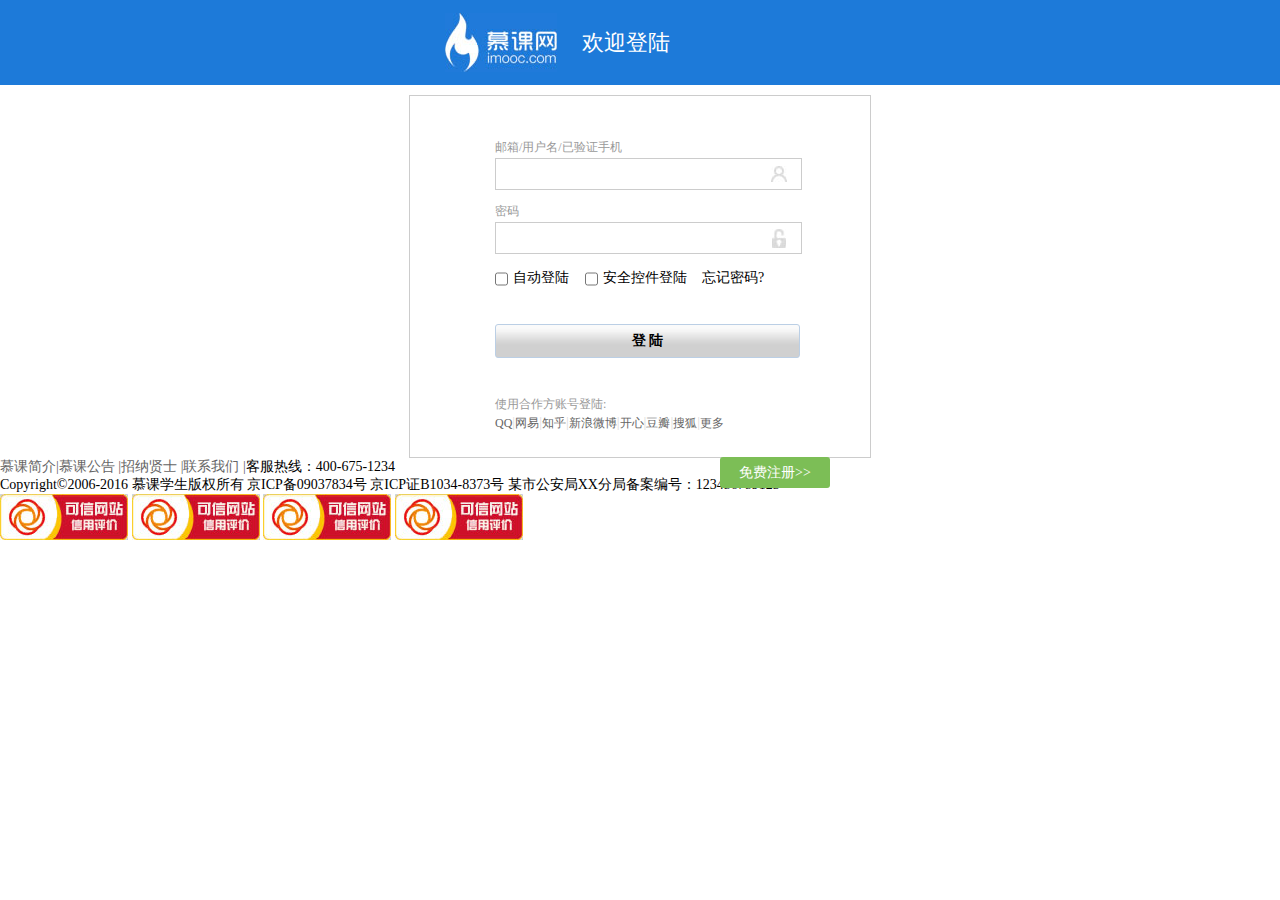
<file: loginPages.html>
<!DOCTYPE html>
<html lang="en">
<head>
	<meta charset="UTF-8">
	<title>登陆</title>
	<link rel="stylesheet" href="css/reset.css" type="text/css">
	<link rel="stylesheet" href="css/style.css" type="text/css">
	<link rel="stylesheet" href="css/login.css" type="text/css">

	
</head>
<body class="grey_bg">
	<div class="header">
		<div class="logo">
			<div class="comWidth">
				<div class="logo_icon fl">
					<a href="#"><img src="images/logo.jpg" alt="慕课网"></a>
				</div>
				<h2>欢迎登陆</h2>							
			</div>
		</div> <!-- logo end -->
		<div class="mainContent">
			<div class="comWidth loginBox">
				<form action="#">
					<p>邮箱/用户名/已验证手机</p>
					<input type="text" autocomplete="off">
					<p>密码</p>
					<input type="password" autocomplete="off">
					<label ><input type="checkbox">自动登陆</label>
					<label ><input type="checkbox">安全控件登陆</label>
					<a href="#">忘记密码?</a>
					<input type="submit" value="登 陆">
				</form>
				<div class="partnerLogin">
					<p>使用合作方账号登陆:</p>
					<a href="#">QQ</a><span>|</span><a href="#">网易</a><span>|</span><a href="#">知乎</a><span>|</span><a href="#">新浪微博</a><span>|</span><a href="#">开心</a><span>|</span><a href="#">豆瓣</a><span>|</span><a href="#">搜狐</a><span>|</span><a href="#">更多</a>
				</div>
				<div class="link-reg">
					<a href="regPages.html">免费注册&gt;&gt;</a>
				</div>
			</div>
		</div>		
	</div> <!-- header end -->

<div class="footer cl">
	<div class="copy-info">
		<p><a href="#">慕课简介|</a><a href="#">慕课公告 |</a><a href="#">招纳贤士 |</a><a href="#">联系我们 |</a>客服热线：400-675-1234</p>
		<p>Copyright&copy;2006-2016 慕课学生版权所有   京ICP备09037834号   京ICP证B1034-8373号   某市公安局XX分局备案编号：123456789123</p>
	</div>
	<div class="copy-images">
		<a href="#"><img src="images/icon/copy-img.jpg" alt="版权区图片"></a>
		<a href="#"><img src="images/icon/copy-img.jpg" alt="版权区图片"></a>
		<a href="#"><img src="images/icon/copy-img.jpg" alt="版权区图片"></a>
		<a href="#"><img src="images/icon/copy-img.jpg" alt="版权区图片"></a>
	</div>

</div>

</body>
</html>
</file>
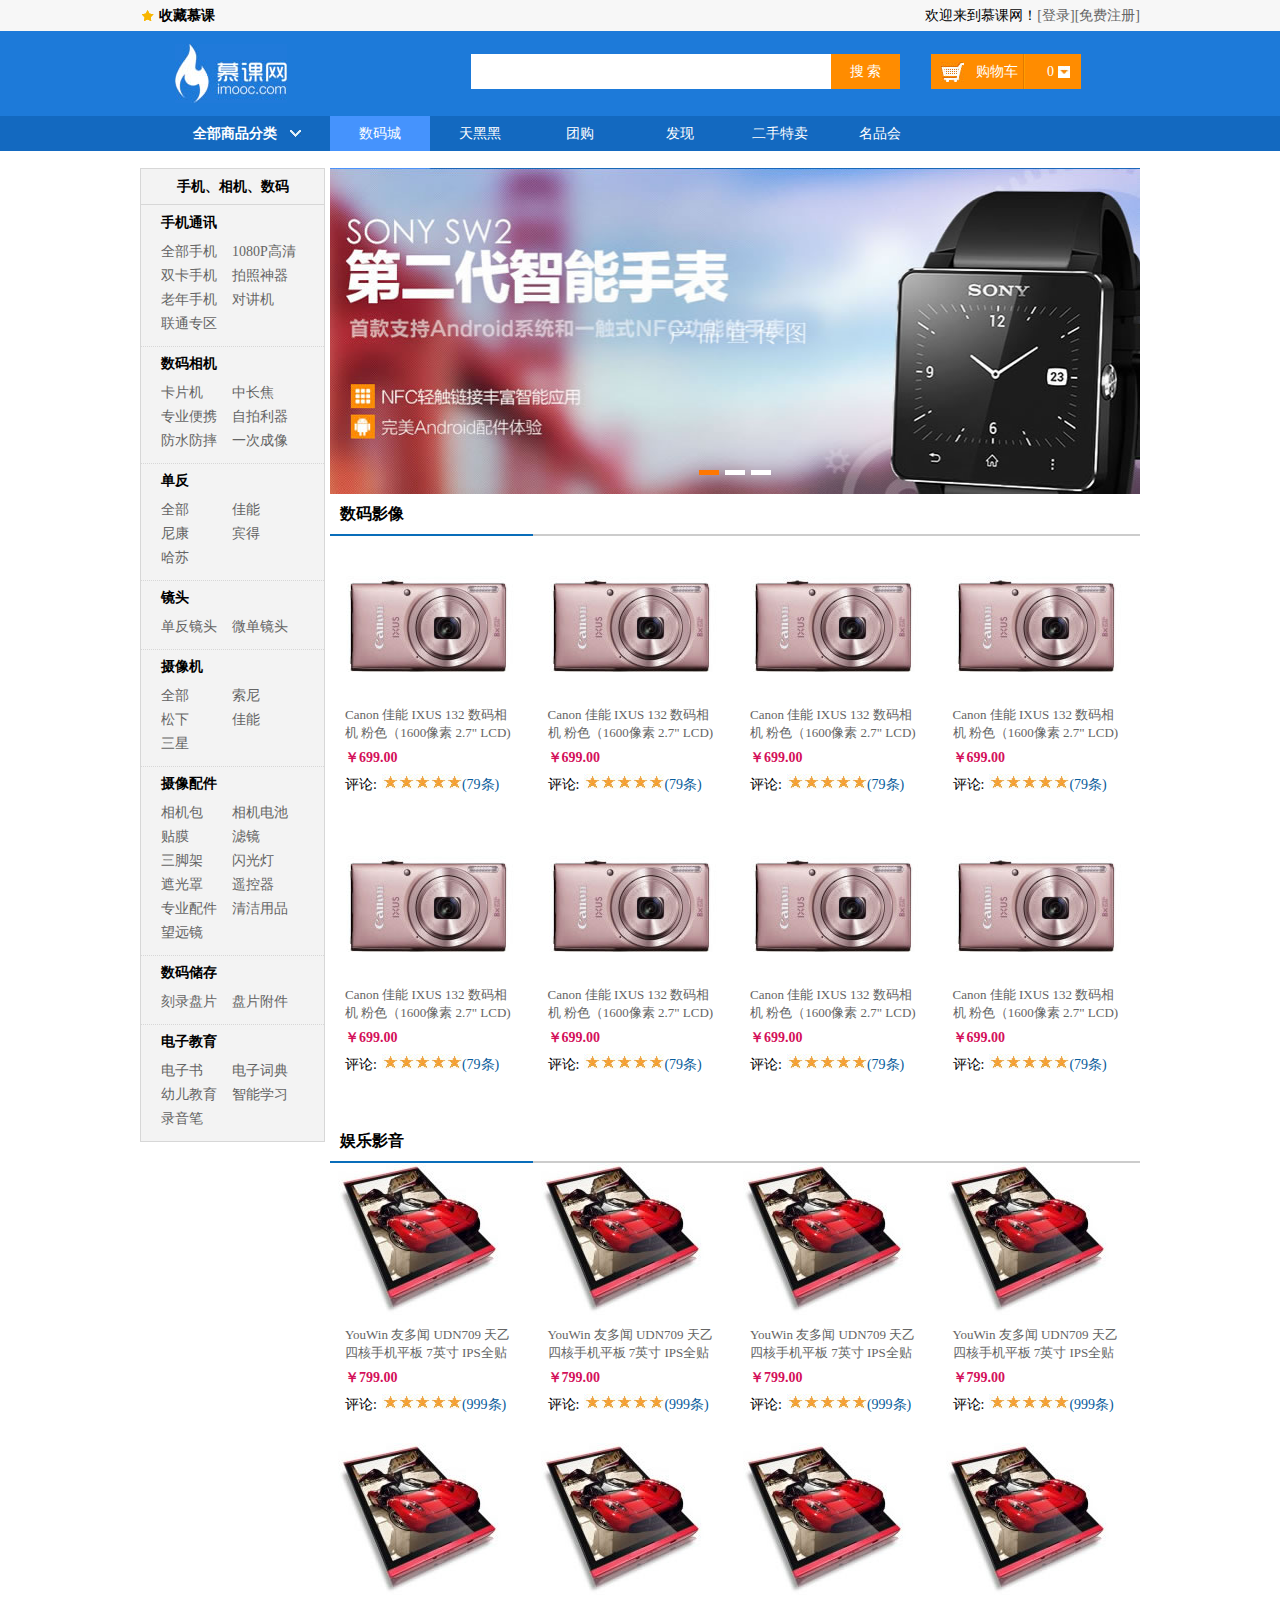
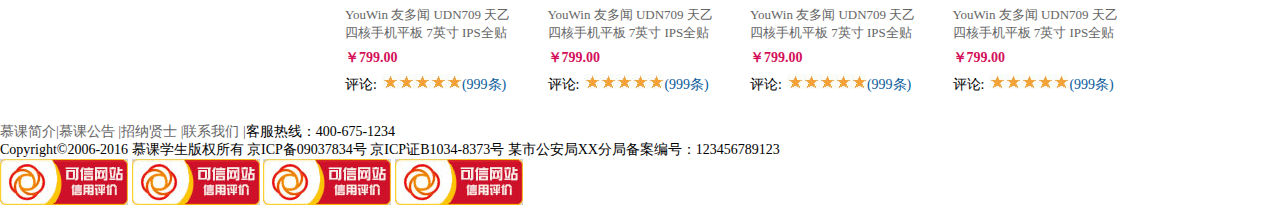
<file: product.html>
<!DOCTYPE html>
<html lang="en">
<head>
	<meta charset="UTF-8">
	<title>电商网站</title>
	<link rel="stylesheet" href="css/reset.css" type="text/css">
	<link rel="stylesheet" href="css/style.css" type="text/css">
	<link rel="stylesheet" href="css/product.css" type="text/css">
	
</head>
<body>
	<div class="header">
		<div class="topBar">
			<div class="comWidth">
				<div class="leftBar fl">
					<div class="collection"><a href="#">收藏慕课</a></div>
				</div>
				<div class="rightBar fr">欢迎来到慕课网！<a href="#">[登录]</a><a href="#">[免费注册]</a></div>
			</div>
		</div> <!-- topBar end -->
		<div class="logo">
			<div class="comWidth">
				<div class="logo_icon fl">
					<a href="#"><img src="images/logo.jpg" alt="慕课网"></a>
				</div>
				<div class="searchBar fr">
					<input type="text" class="input_text fl">
					<input type="button" class="input_btn fl" value="搜 索">
					<div class="shopCar fl">
						<a href="#">购物车</a>
					</div>
					<div class="shopCar-count fl"><a href="#">0</a></div>
				</div>
				
			</div>
		</div> <!-- logo end -->
		<div class="nav">
			<div class="comWidth">
				<div class="shopClass fl">
					<h3>全部商品分类</h3>
					
				</div> <!-- shopClass end -->
				<div class="nav-list fl">
					<ul >
						<li><a href="#" class="nav-active">数码城</a></li>
						<li><a href="#">天黑黑</a></li>
						<li><a href="#">团购</a></li>
						<li><a href="#">发现</a></li>
						<li><a href="#">二手特卖</a></li>
						<li><a href="#">名品会</a></li>
					</ul>
				</div>
			</div>
		</div> <!-- nav end -->
	</div> <!-- header end -->
	<div class="mainContent comWidth">
		<div class="leftArea fl">
			<div class="left-title">
				<h3>手机、相机、数码</h3>
			</div>
			<div class="left-item">
				<dl>
					<dt>手机通讯</dt>
					<dd>
						<a href="#">全部手机</a>
						<a href="#">1080P高清</a>
						<a href="#">双卡手机</a>
						<a href="#">拍照神器</a>
						<a href="#">老年手机</a>
						<a href="#">对讲机</a>
						<a href="#">联通专区</a>
					</dd>
				</dl>
			</div>  <!-- item end -->
			<div class="left-item">
				<dl>
					<dt>数码相机</dt>
					<dd>
						<a href="#">卡片机</a>
						<a href="#">中长焦</a>
						<a href="#">专业便携</a>
						<a href="#">自拍利器</a>
						<a href="#">防水防摔 </a>
						<a href="#">一次成像</a>
					</dd>
				</dl>
			</div>  <!-- item end -->
			<div class="left-item">
				<dl>
					<dt>单反</dt>
					<dd>
						<a href="#">全部</a>
						<a href="#">佳能</a>
						<a href="#">尼康</a>
						<a href="#">宾得</a>
						<a href="#">哈苏</a>
					</dd>
				</dl>
			</div>  <!-- item end -->
			<div class="left-item">
				<dl>
					<dt>镜头</dt>
					<dd>
						<a href="#">单反镜头</a>
						<a href="#">微单镜头</a>
					</dd>
				</dl>
			</div>  <!-- item end -->
			<div class="left-item">
				<dl>
					<dt>摄像机</dt>
					<dd>
						<a href="#">全部</a>
						<a href="#">索尼</a>
						<a href="#">松下</a>
						<a href="#">佳能</a>
						<a href="#">三星</a>
					</dd>
				</dl>
			</div>  <!-- item end -->
			<div class="left-item">
				<dl>
					<dt>摄像配件</dt>
					<dd>
						<a href="#">相机包</a>
						<a href="#">相机电池</a>
						<a href="#">贴膜</a>
						<a href="#">滤镜</a>
						<a href="#">三脚架</a>
						<a href="#">闪光灯</a>
						<a href="#">遮光罩</a>
						<a href="#">遥控器</a>
						<a href="#">专业配件</a>
						<a href="#">清洁用品</a>
						<a href="#">望远镜</a>
					</dd>
				</dl>
			</div>  <!-- item end -->
			<div class="left-item">
				<dl>
					<dt>数码储存</dt>
					<dd>
						<a href="#">刻录盘片</a>
						<a href="#">盘片附件</a>
					</dd>
				</dl>
			</div>  <!-- item end -->
			<div class="left-item">
				<dl>
					<dt>电子教育</dt>
					<dd>
						<a href="#">电子书</a>
						<a href="#">电子词典</a>
						<a href="#">幼儿教育</a>
						<a href="#">智能学习</a>
						<a href="#">录音笔</a>
					</dd>
				</dl>
			</div>  <!-- item end -->
		</div>
		<div class="rightArea fr">
			<div class="banner">
				<div class="banner-bar fr">
					<ul class="imgBox">
						<li><a href="#"><img src="images/banner/banner_01.jpg" alt="产品宣传图"></a></li>
						<li><a href="#"><img src="images/banner/banner_01.jpg" alt="产品宣传图"></a></li>
					</ul>
					<div class="num">
						<a href="#" class="num-active"></a><a href="#"></a><a href="#"></a>
					</div>
				</div><!-- banner-bar end 可复用 -->
			</div><!--  banner end -->
			<div class="product-list-item cl">
				<div class="item-title">
					<h3>数码影像</h3>
				</div>
				<div class="item-info">
					<ul>
						<li>
							<div class="picBox"><img src="images/products/list-canon.jpg" alt="商品-canon"></div>
							<a href="#" class="products-des">Canon 佳能 IXUS 132 数码相机 粉色（1600像素 2.7" LCD)</a>
							<span class="products-price">￥699.00</span>
							<div class="comment">
								<span>评论:</span><div class="score"></div><a href="#">(79条)</a>
							</div> <!-- 评论部分结束 -->
						</li>
						<li>
							<div class="picBox"><img src="images/products/list-canon.jpg" alt="商品-canon"></div>
							<a href="#" class="products-des">Canon 佳能 IXUS 132 数码相机 粉色（1600像素 2.7" LCD)</a>
							<span class="products-price">￥699.00</span>
							<div class="comment">
								<span>评论:</span><div class="score"></div><a href="#">(79条)</a>
							</div> <!-- 评论部分结束 -->
						</li>
						<li>
							<div class="picBox"><img src="images/products/list-canon.jpg" alt="商品-canon"></div>
							<a href="#" class="products-des">Canon 佳能 IXUS 132 数码相机 粉色（1600像素 2.7" LCD)</a>
							<span class="products-price">￥699.00</span>
							<div class="comment">
								<span>评论:</span><div class="score"></div><a href="#">(79条)</a>
							</div> <!-- 评论部分结束 -->
						</li>
						<li>
							<div class="picBox"><img src="images/products/list-canon.jpg" alt="商品-canon"></div>
							<a href="#" class="products-des">Canon 佳能 IXUS 132 数码相机 粉色（1600像素 2.7" LCD)</a>
							<span class="products-price">￥699.00</span>
							<div class="comment">
								<span>评论:</span><div class="score"></div><a href="#">(79条)</a>
							</div> <!-- 评论部分结束 -->
						</li>
						<li>
							<div class="picBox"><img src="images/products/list-canon.jpg" alt="商品-canon"></div>
							<a href="#" class="products-des">Canon 佳能 IXUS 132 数码相机 粉色（1600像素 2.7" LCD)</a>
							<span class="products-price">￥699.00</span>
							<div class="comment">
								<span>评论:</span><div class="score"></div><a href="#">(79条)</a>
							</div> <!-- 评论部分结束 -->
						</li>
						<li>
							<div class="picBox"><img src="images/products/list-canon.jpg" alt="商品-canon"></div>
							<a href="#" class="products-des">Canon 佳能 IXUS 132 数码相机 粉色（1600像素 2.7" LCD)</a>
							<span class="products-price">￥699.00</span>
							<div class="comment">
								<span>评论:</span><div class="score"></div><a href="#">(79条)</a>
							</div> <!-- 评论部分结束 -->
						</li>
						<li>
							<div class="picBox"><img src="images/products/list-canon.jpg" alt="商品-canon"></div>
							<a href="#" class="products-des">Canon 佳能 IXUS 132 数码相机 粉色（1600像素 2.7" LCD)</a>
							<span class="products-price">￥699.00</span>
							<div class="comment">
								<span>评论:</span><div class="score"></div><a href="#">(79条)</a>
							</div> <!-- 评论部分结束 -->
						</li>
						<li>
							<div class="picBox"><img src="images/products/list-canon.jpg" alt="商品-canon"></div>
							<a href="#" class="products-des">Canon 佳能 IXUS 132 数码相机 粉色（1600像素 2.7" LCD)</a>
							<span class="products-price">￥699.00</span>
							<div class="comment">
								<span>评论:</span><div class="score"></div><a href="#">(79条)</a>
							</div> <!-- 评论部分结束 -->
						</li>




					</ul>
				</div>
			</div> <!-- product-list-item end -->
			<div class="product-list-item cl">
				<div class="item-title">
					<h3>娱乐影音</h3>
				</div>
				<div class="item-info">
					<ul>
						<li>
							<div class="picBox"><img src="images/products/list-celphone.jpg" alt="商品-手机"></div>
							<a href="#" class="products-des">YouWin 友多闻 UDN709 天乙 四核手机平板 7英寸 IPS全贴</a>
							<span class="products-price">￥799.00</span>
							<div class="comment">
								<span>评论:</span><div class="score"></div><a href="#">(999条)</a>
							</div> <!-- 评论部分结束 -->
						</li>
						<li>
							<div class="picBox"><img src="images/products/list-celphone.jpg" alt="商品-手机"></div>
							<a href="#" class="products-des">YouWin 友多闻 UDN709 天乙 四核手机平板 7英寸 IPS全贴</a>
							<span class="products-price">￥799.00</span>
							<div class="comment">
								<span>评论:</span><div class="score"></div><a href="#">(999条)</a>
							</div> <!-- 评论部分结束 -->
						</li>
						<li>
							<div class="picBox"><img src="images/products/list-celphone.jpg" alt="商品-手机"></div>
							<a href="#" class="products-des">YouWin 友多闻 UDN709 天乙 四核手机平板 7英寸 IPS全贴</a>
							<span class="products-price">￥799.00</span>
							<div class="comment">
								<span>评论:</span><div class="score"></div><a href="#">(999条)</a>
							</div> <!-- 评论部分结束 -->
						</li>
						<li>
							<div class="picBox"><img src="images/products/list-celphone.jpg" alt="商品-手机"></div>
							<a href="#" class="products-des">YouWin 友多闻 UDN709 天乙 四核手机平板 7英寸 IPS全贴</a>
							<span class="products-price">￥799.00</span>
							<div class="comment">
								<span>评论:</span><div class="score"></div><a href="#">(999条)</a>
							</div> <!-- 评论部分结束 -->
						</li>
						<li>
							<div class="picBox"><img src="images/products/list-celphone.jpg" alt="商品-手机"></div>
							<a href="#" class="products-des">YouWin 友多闻 UDN709 天乙 四核手机平板 7英寸 IPS全贴</a>
							<span class="products-price">￥799.00</span>
							<div class="comment">
								<span>评论:</span><div class="score"></div><a href="#">(999条)</a>
							</div> <!-- 评论部分结束 -->
						</li>
						<li>
							<div class="picBox"><img src="images/products/list-celphone.jpg" alt="商品-手机"></div>
							<a href="#" class="products-des">YouWin 友多闻 UDN709 天乙 四核手机平板 7英寸 IPS全贴</a>
							<span class="products-price">￥799.00</span>
							<div class="comment">
								<span>评论:</span><div class="score"></div><a href="#">(999条)</a>
							</div> <!-- 评论部分结束 -->
						</li>
						<li>
							<div class="picBox"><img src="images/products/list-celphone.jpg" alt="商品-手机"></div>
							<a href="#" class="products-des">YouWin 友多闻 UDN709 天乙 四核手机平板 7英寸 IPS全贴</a>
							<span class="products-price">￥799.00</span>
							<div class="comment">
								<span>评论:</span><div class="score"></div><a href="#">(999条)</a>
							</div> <!-- 评论部分结束 -->
						</li>
						<li>
							<div class="picBox"><img src="images/products/list-celphone.jpg" alt="商品-手机"></div>
							<a href="#" class="products-des">YouWin 友多闻 UDN709 天乙 四核手机平板 7英寸 IPS全贴</a>
							<span class="products-price">￥799.00</span>
							<div class="comment">
								<span>评论:</span><div class="score"></div><a href="#">(999条)</a>
							</div> <!-- 评论部分结束 -->
						</li>
						
					</ul>
				</div>
			</div> <!-- product-list-item end -->
		</div>
	</div>
	

	<div class="footer cl">
		<div class="copy-info">
			<p><a href="#">慕课简介|</a><a href="#">慕课公告 |</a><a href="#">招纳贤士 |</a><a href="#">联系我们 |</a>客服热线：400-675-1234</p>
			<p>Copyright&copy;2006-2016 慕课学生版权所有   京ICP备09037834号   京ICP证B1034-8373号   某市公安局XX分局备案编号：123456789123</p>
		</div>
		<div class="copy-images">
			<a href="#"><img src="images/icon/copy-img.jpg" alt="版权区图片"></a>
			<a href="#"><img src="images/icon/copy-img.jpg" alt="版权区图片"></a>
			<a href="#"><img src="images/icon/copy-img.jpg" alt="版权区图片"></a>
			<a href="#"><img src="images/icon/copy-img.jpg" alt="版权区图片"></a>
		</div>
		
	</div>

</body>
</html>
</file>
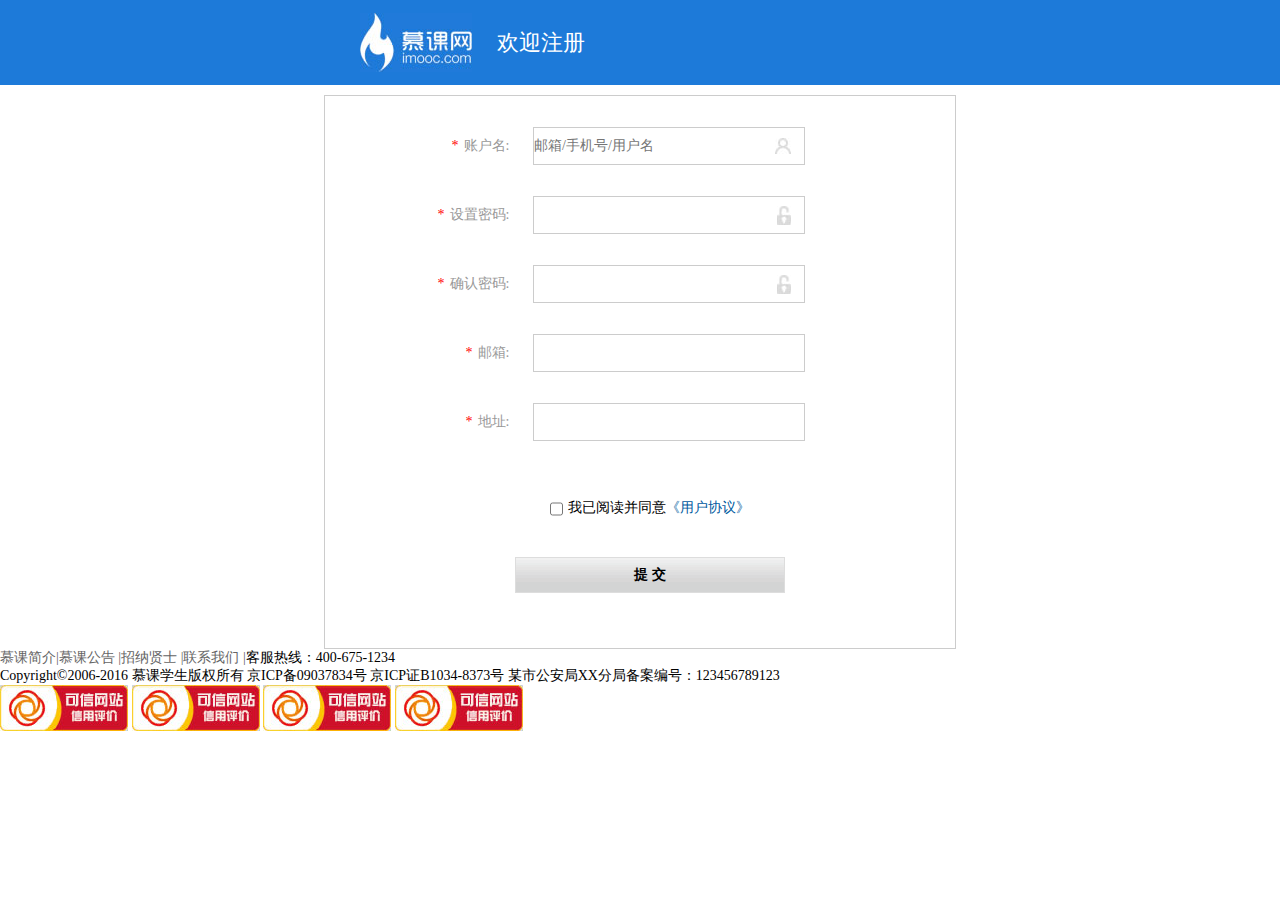
<file: regPages.html>
<!DOCTYPE html>
<html lang="en">
<head>
	<meta charset="UTF-8">
	<title>注册</title>
	<link rel="stylesheet" href="css/reset.css" type="text/css">
	<link rel="stylesheet" href="css/style.css" type="text/css">
	<link rel="stylesheet" href="css/reg.css" type="text/css">

	
</head>
<body class="grey_bg">
	<div class="header">
		<div class="logo">
			<div class="comWidth">
				<div class="logo_icon fl">
					<a href="#"><img src="images/logo.jpg" alt="慕课网"></a>
				</div>
				<h2>欢迎注册</h2>							
			</div>
		</div> <!-- logo end -->
		<div class="mainContent">
			<div class="comWidth regBox">
				<form action="#">
					<div class="input-item">
						<span>*</span>账户名:
						<input type="text" placeholder="邮箱/手机号/用户名" class="username">
					</div>
					<div class="input-item">
						<span>*</span>设置密码:
						<input type="password" >
					</div>
					<div class="input-item">
						<span>*</span>确认密码:
						<input type="password" >
					</div>
					<div class="input-item">
						<span>*</span>邮箱:
						<input type="email" >
					</div>
					<div class="input-item">
						<span>*</span>地址:
						<input type="text" >
					</div>
					<div class="agreement">
						<label ><input type="checkbox">我已阅读并同意</label><a href="#">《用户协议》</a>
					</div>
					<div class="submit-btn">
						<input type="submit" value="提 交">
					</div>
					
				</form>
			</div>

		</div>		
	</div> <!-- header end -->

	<div class="footer cl">
		<div class="copy-info">
			<p><a href="#">慕课简介|</a><a href="#">慕课公告 |</a><a href="#">招纳贤士 |</a><a href="#">联系我们 |</a>客服热线：400-675-1234</p>
			<p>Copyright&copy;2006-2016 慕课学生版权所有   京ICP备09037834号   京ICP证B1034-8373号   某市公安局XX分局备案编号：123456789123</p>
		</div>
		<div class="copy-images">
			<a href="#"><img src="images/icon/copy-img.jpg" alt="版权区图片"></a>
			<a href="#"><img src="images/icon/copy-img.jpg" alt="版权区图片"></a>
			<a href="#"><img src="images/icon/copy-img.jpg" alt="版权区图片"></a>
			<a href="#"><img src="images/icon/copy-img.jpg" alt="版权区图片"></a>
		</div>

	</div>

</body>
</html>
</file>
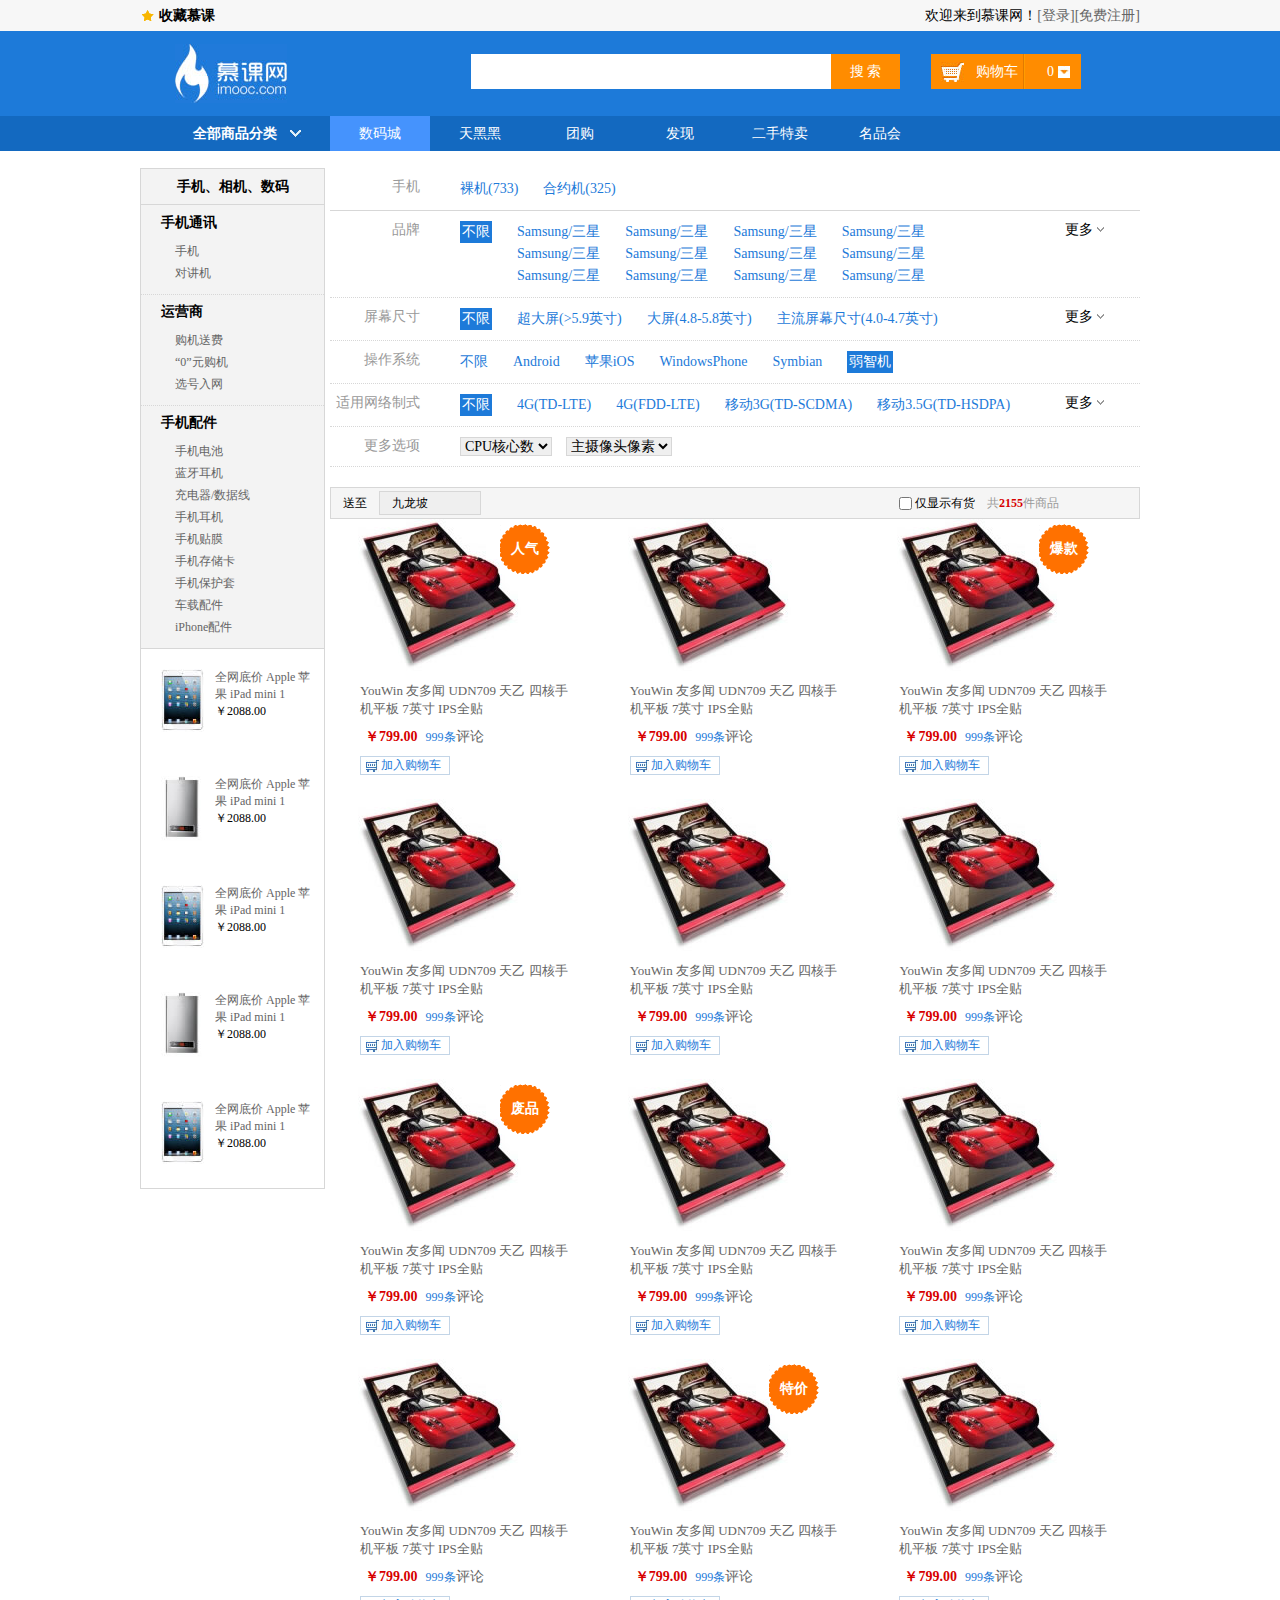
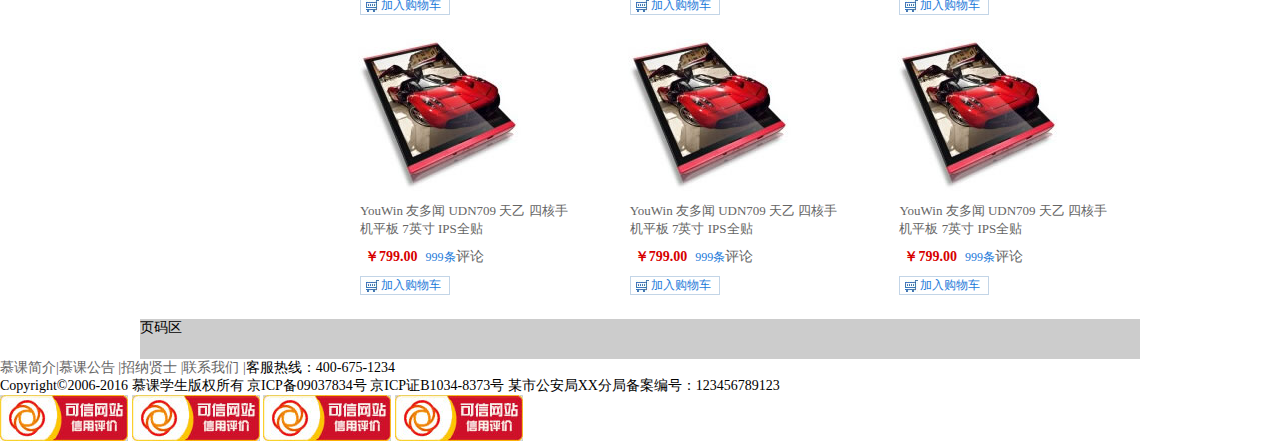
<file: 产品筛选页.html>
<!DOCTYPE html>
<html lang="en">
<head>
	<meta charset="UTF-8">
	<title>产品筛选页</title>
	<link rel="stylesheet" href="css/reset.css" type="text/css">
	<link rel="stylesheet" href="css/style.css" type="text/css">
	<link rel="stylesheet" href="css/product-select.css" type="text/css">
	
</head>
<body>
	<div class="header">
		<div class="topBar">
			<div class="comWidth">
				<div class="leftBar fl">
					<div class="collection"><a href="#">收藏慕课</a></div>
				</div>
				<div class="rightBar fr">欢迎来到慕课网！<a href="#">[登录]</a><a href="#">[免费注册]</a></div>
			</div>
		</div> <!-- topBar end -->
		<div class="logo">
			<div class="comWidth">
				<div class="logo_icon fl">
					<a href="#"><img src="images/logo.jpg" alt="慕课网"></a>
				</div>
				<div class="searchBar fr">
					<input type="text" class="input_text fl">
					<input type="button" class="input_btn fl" value="搜 索">
					<div class="shopCar fl">
						<a href="#">购物车</a>
					</div>
					<div class="shopCar-count fl"><a href="#">0</a></div>
				</div>
				
			</div>
		</div> <!-- logo end -->
		<div class="nav">
			<div class="comWidth">
				<div class="shopClass fl">
					<h3>全部商品分类</h3>
					
				</div> <!-- shopClass end -->
				<div class="nav-list fl">
					<ul >
						<li><a href="#" class="nav-active">数码城</a></li>
						<li><a href="#">天黑黑</a></li>
						<li><a href="#">团购</a></li>
						<li><a href="#">发现</a></li>
						<li><a href="#">二手特卖</a></li>
						<li><a href="#">名品会</a></li>
					</ul>
				</div>
			</div>
		</div> <!-- nav end -->
	</div> <!-- header end -->
	<div class="mainContent comWidth">
		<div class="leftArea fl">
			<div class="left-title">
				<h3>手机、相机、数码</h3>
			</div>
			<div class="left-item">
				<dl>
					<dt>手机通讯</dt>
					<dd>
						<a href="#">手机</a>
						<a href="#">对讲机</a>
					</dd>
				</dl>
			</div>  <!-- item end -->
			<div class="left-item">
				<dl>
					<dt>运营商</dt>
					<dd>
						<a href="#">购机送费</a>
						<a href="#">“0”元购机</a>
						<a href="#">选号入网</a>
					</dd>
				</dl>
			</div>  <!-- item end -->
			<div class="left-item">
				<dl>
					<dt>手机配件</dt>
					<dd>
						<a href="#">手机电池</a>
						<a href="#">蓝牙耳机</a>
						<a href="#">充电器/数据线</a>
						<a href="#">手机耳机</a>
						<a href="#">手机贴膜</a>
						<a href="#">手机存储卡</a>
						<a href="#">手机保护套</a>
						<a href="#">车载配件</a>
						<a href="#">iPhone配件</a>
					</dd>
				</dl>
			</div>  <!-- item end -->
			<div class="hotProduct">
				<div class="hotItem">
					<div class="hot-img fl">
						<img src="images/hot1.jpg" alt="热门商品">
					</div>
					<div class="hot-des fr">
						<a href="#">全网底价 Apple 苹果 iPad mini 1</a>
						<p class="hot-price">￥2088.00</p>
					</div>
				</div>
				<div class="hotItem">
					<div class="hot-img fl">
						<img src="images/hot2.jpg" alt="热门商品">
					</div>
					<div class="hot-des fr">
						<a href="#">全网底价 Apple 苹果 iPad mini 1</a>
						<p class="hot-price">￥2088.00</p>
					</div>
				</div>
				<div class="hotItem">
					<div class="hot-img fl">
						<img src="images/hot1.jpg" alt="热门商品">
					</div>
					<div class="hot-des fr">
						<a href="#">全网底价 Apple 苹果 iPad mini 1</a>
						<p class="hot-price">￥2088.00</p>
					</div>
				</div>
				<div class="hotItem">
					<div class="hot-img fl">
						<img src="images/hot2.jpg" alt="热门商品">
					</div>
					<div class="hot-des fr">
						<a href="#">全网底价 Apple 苹果 iPad mini 1</a>
						<p class="hot-price">￥2088.00</p>
					</div>
				</div>
				<div class="hotItem">
					<div class="hot-img fl">
						<img src="images/hot1.jpg" alt="热门商品">
					</div>
					<div class="hot-des fr">
						<a href="#">全网底价 Apple 苹果 iPad mini 1</a>
						<p class="hot-price">￥2088.00</p>
					</div>
				</div>
			</div>
		</div> <!-- leftArea end -->
		<div class="rightArea fr">
			<div class="selectMenuBox">
				<div class="selectMenu">
					<dl>
						<dt>手机</dt>
						<dd>
							<a href="#">裸机(733)</a>
							
						</dd>
						<dd>
							<a href="#">合约机(325)</a>
							
						</dd>
						
					</dl>
					<dl>
						<dt>品牌</dt>
						<dd >
							<a href="#" class="isLimit" >不限</a>							
						</dd>
						<dd>
							<a href="#" class="">Samsung/三星</a>
							<a href="#">Samsung/三星</a>
							<a href="#">Samsung/三星</a>
						</dd>
						<dd>
							<a href="#">Samsung/三星</a>
							<a href="#">Samsung/三星</a>
							<a href="#">Samsung/三星</a>
						</dd>
						<dd>
							<a href="#">Samsung/三星</a>
							<a href="#">Samsung/三星</a>
							<a href="#">Samsung/三星</a>
						</dd>
						<dd>
							<a href="#">Samsung/三星</a>
							<a href="#">Samsung/三星</a>
							<a href="#">Samsung/三星</a>
						</dd>
						<a href="#" class="select-more">更多</a>
					</dl> <!-- 品牌 结束 -->
					<dl>
						<dt>屏幕尺寸</dt>
						<dd >
							<a href="#" class="isLimit">不限</a>							
						</dd>
						<dd>
							<a href="#">超大屏(>5.9英寸)</a>
							
						</dd>
						<dd>
							<a href="#">大屏(4.8-5.8英寸)</a>
							
						</dd>
						<dd>
							<a href="#">主流屏幕尺寸(4.0-4.7英寸)</a>
							
						</dd>						
						<a href="#" class="select-more">更多</a>
					</dl> <!-- 屏幕尺寸 结束 -->
					<dl>
						<dt>操作系统</dt>
						<dd>
							<a href="#"  >不限</a>							
						</dd>
						<dd>
							<a href="#">Android</a>
							
						</dd>
						<dd>
							<a href="#">苹果iOS</a>
							
						</dd>
						<dd>
							<a href="#">WindowsPhone</a>
						</dd>	
						<dd>
							<a href="#">Symbian</a>
						</dd>
						<dd>
							<a href="#" class="isLimit">弱智机</a>
						</dd>						
					</dl> <!-- 操作系统 结束 -->
					<dl>
						<dt>适用网络制式</dt>
						<dd>
							<a href="#" class="isLimit" >不限</a>							
						</dd>
						<dd>
							<a href="#">4G(TD-LTE)</a>
							
						</dd>
						<dd>
							<a href="#">4G(FDD-LTE)</a>
							
						</dd>
						<dd>
							<a href="#">移动3G(TD-SCDMA)</a>
						</dd>	
						<dd>
							<a href="#">移动3.5G(TD-HSDPA)</a>
						</dd>
						<a href="#" class="select-more">更多</a>
					</dl> <!-- 适用网络制式 结束 -->
					<dl>
						<dt>更多选项</dt>
						<select>
							<option value="1">CPU核心数</option>
						</select>
						<select>
							<option value="1">主摄像头像素</option>
						</select>  
						
						
					</dl> <!-- 更多选项 结束 -->
				</div>
			</div>
			<div class="selectInfo">
				<div class="selectInfo-title">
					<div class="select-area fl">
						<p class="fl">送至</p>
						<div class="select-box fl">
							<select name="address" id="select-address">
								<option value="1">九龙坡</option>
								<option value="2">江北</option>
								<option value="3">巴南</option>
								<option value="4">沙坪坝</option>
							</select>
						</div>
					</div> <!-- left end -->
					<div class="amount fr">
						<input type="checkbox" id="justShow"><label for="justShow">仅显示有货</label>共<span class="amount2">2155</span>件商品
					</div><!--  amount end -->
				</div> <!-- selectInfo-title end -->
				<div class="item-info">
					<ul>
						<li>
							<div class="picBox"><a href="#"><img src="images/products/list-celphone.jpg" alt="商品-手机"></a></div>
							<a href="#" class="products-des">YouWin 友多闻 UDN709 天乙 四核手机平板 7英寸 IPS全贴</a>
							<div class="cur">
								<span class="products-price">￥799.00</span><a href="#">999条</a><em>评论</em>
							</div>							
							<div class="addBuy"><a href="#">加入购物车</a></div>
							<div class="hot-tag">人气</div>
						</li>
						<li>
							<div class="picBox"><a href="#"><img src="images/products/list-celphone.jpg" alt="商品-手机"></a></div>
							<a href="#" class="products-des">YouWin 友多闻 UDN709 天乙 四核手机平板 7英寸 IPS全贴</a>
							<div class="cur">
								<span class="products-price">￥799.00</span><a href="#">999条</a><em>评论</em>
							</div>							
							<div class="addBuy"><a href="#">加入购物车</a></div>
						</li>
						<li>
							<div class="picBox"><a href="#"><img src="images/products/list-celphone.jpg" alt="商品-手机"></a></div>
							<a href="#" class="products-des">YouWin 友多闻 UDN709 天乙 四核手机平板 7英寸 IPS全贴</a>
							<div class="cur">
								<span class="products-price">￥799.00</span><a href="#">999条</a><em>评论</em>
							</div>							
							<div class="addBuy"><a href="#">加入购物车</a></div>
							<div class="hot-tag">爆款</div>
						</li>
						<li>
							<div class="picBox"><a href="#"><img src="images/products/list-celphone.jpg" alt="商品-手机"></a></div>
							<a href="#" class="products-des">YouWin 友多闻 UDN709 天乙 四核手机平板 7英寸 IPS全贴</a>
							<div class="cur">
								<span class="products-price">￥799.00</span><a href="#">999条</a><em>评论</em>
							</div>							
							<div class="addBuy"><a href="#">加入购物车</a></div>
						</li>
						<li>
							<div class="picBox"><a href="#"><img src="images/products/list-celphone.jpg" alt="商品-手机"></a></div>
							<a href="#" class="products-des">YouWin 友多闻 UDN709 天乙 四核手机平板 7英寸 IPS全贴</a>
							<div class="cur">
								<span class="products-price">￥799.00</span><a href="#">999条</a><em>评论</em>
							</div>							
							<div class="addBuy"><a href="#">加入购物车</a></div>
						</li>
						<li>
							<div class="picBox"><a href="#"><img src="images/products/list-celphone.jpg" alt="商品-手机"></a></div>
							<a href="#" class="products-des">YouWin 友多闻 UDN709 天乙 四核手机平板 7英寸 IPS全贴</a>
							<div class="cur">
								<span class="products-price">￥799.00</span><a href="#">999条</a><em>评论</em>
							</div>							
							<div class="addBuy"><a href="#">加入购物车</a></div>
						</li>
						<li>
							<div class="picBox"><a href="#"><img src="images/products/list-celphone.jpg" alt="商品-手机"></a></div>
							<a href="#" class="products-des">YouWin 友多闻 UDN709 天乙 四核手机平板 7英寸 IPS全贴</a>
							<div class="cur">
								<span class="products-price">￥799.00</span><a href="#">999条</a><em>评论</em>
							</div>							
							<div class="addBuy"><a href="#">加入购物车</a></div>
							<div class="hot-tag">废品</div>
						</li>
						<li>
							<div class="picBox"><a href="#"><img src="images/products/list-celphone.jpg" alt="商品-手机"></a></div>
							<a href="#" class="products-des">YouWin 友多闻 UDN709 天乙 四核手机平板 7英寸 IPS全贴</a>
							<div class="cur">
								<span class="products-price">￥799.00</span><a href="#">999条</a><em>评论</em>
							</div>							
							<div class="addBuy"><a href="#">加入购物车</a></div>
						</li>
						<li>
							<div class="picBox"><a href="#"><img src="images/products/list-celphone.jpg" alt="商品-手机"></a></div>
							<a href="#" class="products-des">YouWin 友多闻 UDN709 天乙 四核手机平板 7英寸 IPS全贴</a>
							<div class="cur">
								<span class="products-price">￥799.00</span><a href="#">999条</a><em>评论</em>
							</div>							
							<div class="addBuy"><a href="#">加入购物车</a></div>
						</li>
						<li>
							<div class="picBox"><a href="#"><img src="images/products/list-celphone.jpg" alt="商品-手机"></a></div>
							<a href="#" class="products-des">YouWin 友多闻 UDN709 天乙 四核手机平板 7英寸 IPS全贴</a>
							<div class="cur">
								<span class="products-price">￥799.00</span><a href="#">999条</a><em>评论</em>
							</div>							
							<div class="addBuy"><a href="#">加入购物车</a></div>
						</li>
						<li>
							<div class="picBox"><a href="#"><img src="images/products/list-celphone.jpg" alt="商品-手机"></a></div>
							<a href="#" class="products-des">YouWin 友多闻 UDN709 天乙 四核手机平板 7英寸 IPS全贴</a>
							<div class="cur">
								<span class="products-price">￥799.00</span><a href="#">999条</a><em>评论</em>
							</div>							
							<div class="addBuy"><a href="#">加入购物车</a></div>
							<div class="hot-tag">特价</div>
						</li>
						<li>
							<div class="picBox"><a href="#"><img src="images/products/list-celphone.jpg" alt="商品-手机"></a></div>
							<a href="#" class="products-des">YouWin 友多闻 UDN709 天乙 四核手机平板 7英寸 IPS全贴</a>
							<div class="cur">
								<span class="products-price">￥799.00</span><a href="#">999条</a><em>评论</em>
							</div>							
							<div class="addBuy"><a href="#">加入购物车</a></div>
						</li>
						<li>
							<div class="picBox"><a href="#"><img src="images/products/list-celphone.jpg" alt="商品-手机"></a></div>
							<a href="#" class="products-des">YouWin 友多闻 UDN709 天乙 四核手机平板 7英寸 IPS全贴</a>
							<div class="cur">
								<span class="products-price">￥799.00</span><a href="#">999条</a><em>评论</em>
							</div>							
							<div class="addBuy"><a href="#">加入购物车</a></div>
						</li>
						<li>
							<div class="picBox"><a href="#"><img src="images/products/list-celphone.jpg" alt="商品-手机"></a></div>
							<a href="#" class="products-des">YouWin 友多闻 UDN709 天乙 四核手机平板 7英寸 IPS全贴</a>
							<div class="cur">
								<span class="products-price">￥799.00</span><a href="#">999条</a><em>评论</em>
							</div>							
							<div class="addBuy"><a href="#">加入购物车</a></div>
						</li>
						<li>
							<div class="picBox"><a href="#"><img src="images/products/list-celphone.jpg" alt="商品-手机"></a></div>
							<a href="#" class="products-des">YouWin 友多闻 UDN709 天乙 四核手机平板 7英寸 IPS全贴</a>
							<div class="cur">
								<span class="products-price">￥799.00</span><a href="#">999条</a><em>评论</em>
							</div>							
							<div class="addBuy"><a href="#">加入购物车</a></div>
						</li>
						
						
					</ul>
				</div>
			</div>
		</div> <!-- rightArea end -->
		<div class="pagesBox cl">页码区</div>
	</div><!-- mainContent end -->
	

	<div class="footer cl">
		<div class="copy-info">
			<p><a href="#">慕课简介|</a><a href="#">慕课公告 |</a><a href="#">招纳贤士 |</a><a href="#">联系我们 |</a>客服热线：400-675-1234</p>
			<p>Copyright&copy;2006-2016 慕课学生版权所有   京ICP备09037834号   京ICP证B1034-8373号   某市公安局XX分局备案编号：123456789123</p>
		</div>
		<div class="copy-images">
			<a href="#"><img src="images/icon/copy-img.jpg" alt="版权区图片"></a>
			<a href="#"><img src="images/icon/copy-img.jpg" alt="版权区图片"></a>
			<a href="#"><img src="images/icon/copy-img.jpg" alt="版权区图片"></a>
			<a href="#"><img src="images/icon/copy-img.jpg" alt="版权区图片"></a>
		</div>
		
	</div>

</body>
</html>
</file>
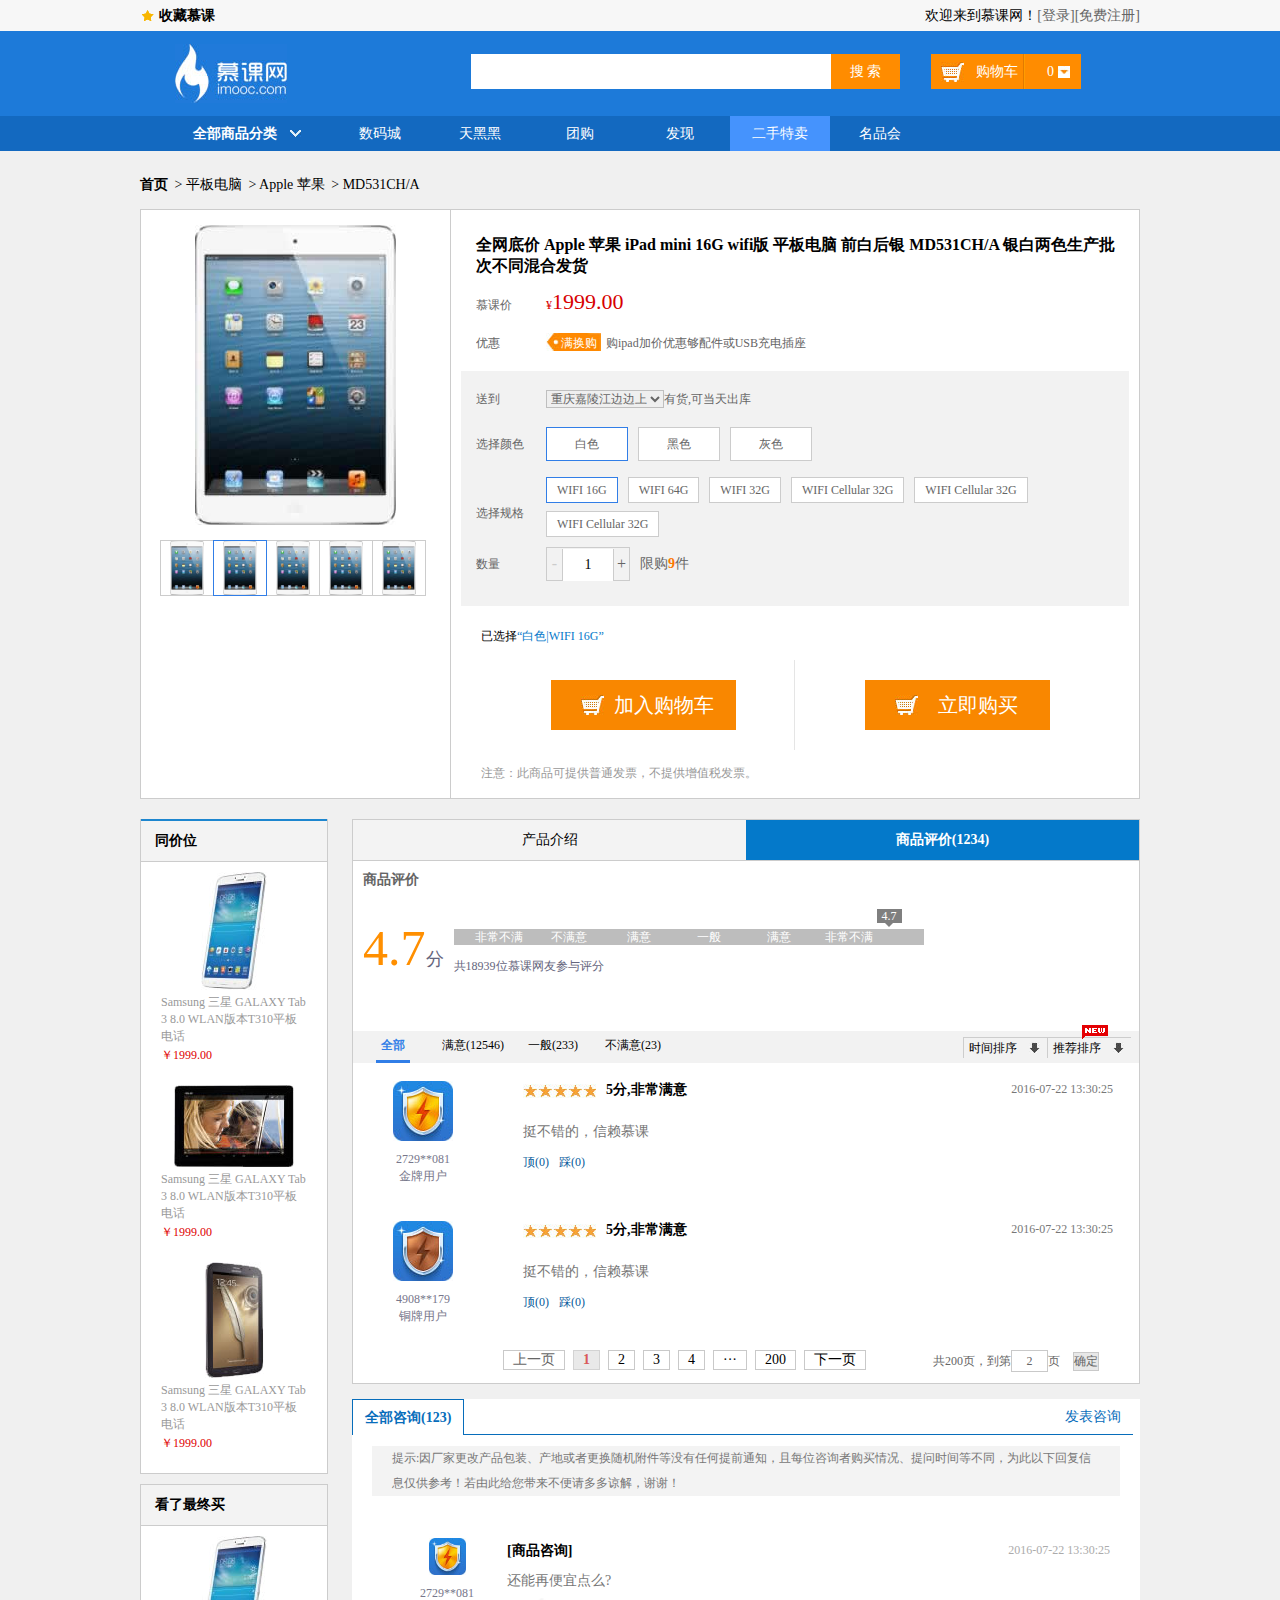
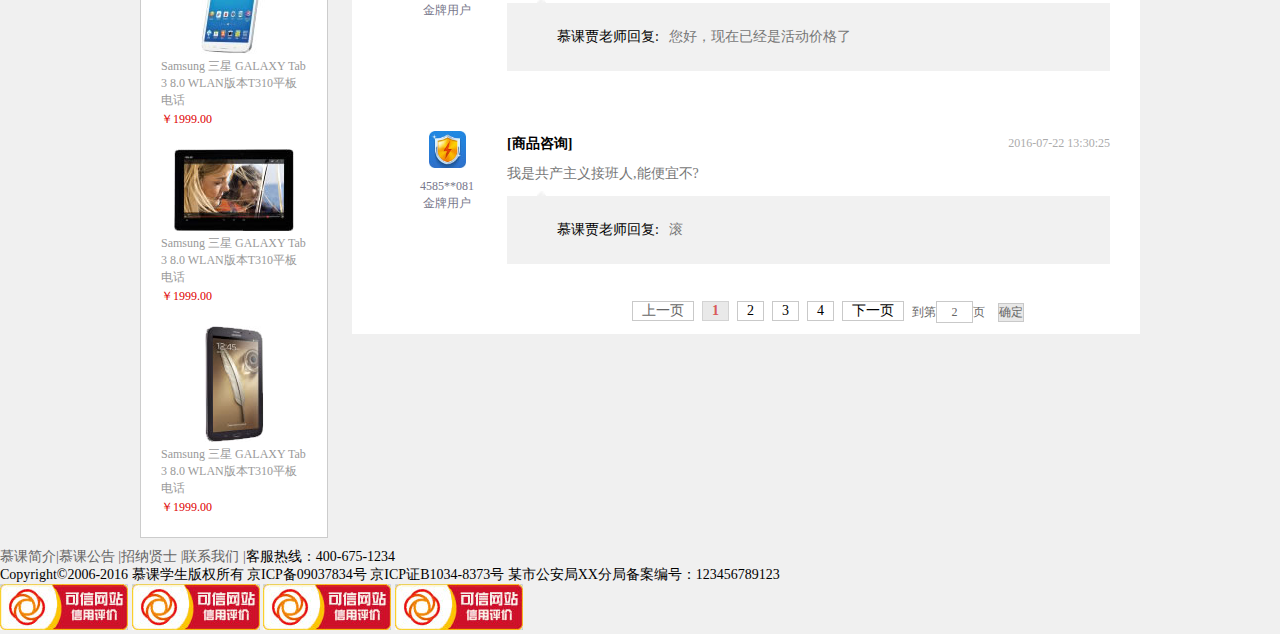
<file: 商品评价页.html>
<!DOCTYPE html>
<html lang="en">
<head>
	<meta charset="UTF-8">
	<title>商品评价页</title>
	<link rel="stylesheet" href="css/reset.css" type="text/css">
	<link rel="stylesheet" href="css/style.css" type="text/css">
	<link rel="stylesheet" href="css/detail.css" type="text/css">
	
</head>
<body class="grey_bg">
	<div class="header">
		<div class="topBar">
			<div class="comWidth">
				<div class="leftBar fl">
					<div class="collection"><a href="#">收藏慕课</a></div>
				</div>
				<div class="rightBar fr">欢迎来到慕课网！<a href="#">[登录]</a><a href="#">[免费注册]</a></div>
			</div>
		</div> <!-- topBar end -->
		<div class="logo">
			<div class="comWidth">
				<div class="logo_icon fl">
					<a href="#"><img src="images/logo.jpg" alt="慕课网"></a>
				</div>
				<div class="searchBar fr">
					<input type="text" class="input_text fl">
					<input type="button" class="input_btn fl" value="搜 索">
					<div class="shopCar fl">
						<a href="#">购物车</a>
					</div>
					<div class="shopCar-count fl"><a href="#">0</a></div>
				</div>
				
			</div>
		</div> <!-- logo end -->
		<div class="nav">
			<div class="comWidth">
				<div class="shopClass fl">
					<h3>全部商品分类</h3>
					
				</div> <!-- shopClass end -->
				<div class="nav-list fl">
					<ul >
						<li><a href="#" >数码城</a></li>
						<li><a href="#">天黑黑</a></li>
						<li><a href="#">团购</a></li>
						<li><a href="#" >发现</a></li>
						<li><a href="#" class="nav-active">二手特卖</a></li>
						<li><a href="#">名品会</a></li>
					</ul>
				</div>
			</div>
		</div> <!-- nav end -->
	</div> <!-- header end -->

	<div class="mainContent comWidth">
		<div class="userPosition">
			<a href="#" class="b">首页</a>
			<a href="#"><span>&gt; </span>平板电脑</a>
			<a href="#"><span>&gt; </span>Apple 苹果</a>
			<a ><span>&gt; </span>MD531CH/A</a>
		</div> <!-- userPosition end -->
		<div class="detail-info white_bg">
			<div class="detail-left fl">
				<div class="detail-bigImg">
					<a href="#"><img src="images/detail_iPhone.jpg" alt="商品大图"></a>
				</div> <!-- 大图部分 结束 -->
				<div class="detail-preview">
					<a href="#"><img src="images/detail_iPhone.jpg" alt="预览小图"></a>
					<a href="#" class="active"><img src="images/detail_iPhone.jpg" alt="预览小图"></a>
					<a href="#" ><img src="images/detail_iPhone.jpg" alt="预览小图"></a>
					<a href="#"><img src="images/detail_iPhone.jpg" alt="预览小图"></a>
					<a href="#"><img src="images/detail_iPhone.jpg" alt="预览小图"></a>
				</div> <!-- 预览图部分 -->
			</div>
			<div class="detail-right fr">
				<div class="right-box">
					<div class="right-top">
						<h3>全网底价 Apple 苹果 iPad mini 16G wifi版 平板电脑 前白后银 MD531CH/A 银白两色生产批次不同混合发货</h3>	
						<dl>
							<dt>慕课价</dt>
							<dd class="price"><span><i>¥</i>1999.00</span></dd>
						</dl>
						<dl class="hg">
							<dt>优惠</dt>
							<dd><i>满换购</i>购ipad加价优惠够配件或USB充电插座</dd>
						</dl>
					</div> <!-- right-top end -->
					<div class="right-middle cl">
						<dl>
							<dt>送到</dt>
							<dd><select name="add" id="select-add" >
								<option value="1">重庆嘉陵江边边上</option>
							</select></dd>
							<dd class="dd-des">有货,可当天出库</dd>
						</dl>
						<dl class="right-select">
							<dt>选择颜色</dt>
							<dd><a class="right-select-active" href="#">白色</a><a href="#">黑色</a><a href="#">灰色</a></dd>
						</dl>
						<dl class="right-select-standerd">
							<dt>选择规格</dt>
							<dd><a class="right-select-active" href="#">WIFI 16G</a><a href="#">WIFI 64G</a><a href="#">WIFI 32G</a><a href="#">WIFI Cellular 32G</a><a href="#">WIFI Cellular 32G</a><a href="#">WIFI Cellular 32G</a></dd>
						</dl>
						<dl class="right-select-amount">
							<dt>数量</dt>
							<dd>
								<!-- 计数组件 -->
								<div class="compent-amount">
									<a href="#" class="compent-amount-unclick">-</a><input type="text" pattern="[1-9]" value="1"><a href="#">+</a>
								</div> <!-- 计数组件 结束 -->
							</dd>
							<div class="dd-des fl">限购<span>9</span>件</div>
						</dl>
					</div> <!-- right-middle end -->
					<div class="right-bottom">
						<div class="right-bottom-selected">已选择<span>“白色|WIFI 16G”</span></div>
						<div class="buyButton-box">
							<div class="button-box-add"><input type="button" value="加入购物车"></div>
							<div class="button-box-buy"><input type="button" value="立即购买"></div>
						</div>
						<div class="right-bottom-tips cl">注意：此商品可提供普通发票，不提供增值税发票。</div>
					</div>

				</div> <!-- right-box end -->
			</div> <!-- detail-right end-->

		</div><!-- detail end -->
		<div class="bottom-box comWidth">
			<div class="leftArea fl">
				<div class="left-item">
					<div class="left-title">
						<h3>同价位</h3>
					</div>
					<!-- 产品信息 -->
					<div class="product-item">
						<div class="picBox">
							<a href="#"><img src="images/products/iphone.jpg" alt="iphone"></a>
						</div>
						<p>Samsung 三星 GALAXY Tab 3 8.0 WLAN版本T310平板电话</p>
						<span>￥1999.00</span>
					</div>
					<div class="product-item">
						<div class="picBox">
							<a href="#"><img src="images/products/iphone2.jpg" alt="iphone"></a>
						</div>
						<p>Samsung 三星 GALAXY Tab 3 8.0 WLAN版本T310平板电话</p>
						<span>￥1999.00</span>
					</div>
					<div class="product-item">
						<div class="picBox">
							<a href="#"><img src="images/products/iphone3.jpg" alt="iphone"></a>
						</div>
						<p>Samsung 三星 GALAXY Tab 3 8.0 WLAN版本T310平板电话</p>
						<span>￥1999.00</span>
					</div>
				</div> <!-- left-item end -->
				<div class="left-item ">
					<div class="left-title onePixTop">
						<h3>看了最终买</h3>
					</div>
					<!-- 产品信息 -->
					<div class="product-item">
						<div class="picBox">
							<a href="#"><img src="images/products/iphone.jpg" alt="iphone"></a>
						</div>
						<p>Samsung 三星 GALAXY Tab 3 8.0 WLAN版本T310平板电话</p>
						<span>￥1999.00</span>
					</div>
					<div class="product-item">
						<div class="picBox">
							<a href="#"><img src="images/products/iphone2.jpg" alt="iphone"></a>
						</div>
						<p>Samsung 三星 GALAXY Tab 3 8.0 WLAN版本T310平板电话</p>
						<span>￥1999.00</span>
					</div>
					<div class="product-item">
						<div class="picBox">
							<a href="#"><img src="images/products/iphone3.jpg" alt="iphone"></a>
						</div>
						<p>Samsung 三星 GALAXY Tab 3 8.0 WLAN版本T310平板电话</p>
						<span>￥1999.00</span>
					</div>
				</div> <!-- left-item end -->
			</div>
			<div class="rightArea fr">
				<div class="rated">
					<div class="top-tab">
						<ul>
							<li><a href="#">产品介绍</a></li>
							<li><a href="#" class="active">商品评价(1234)</a></li>
						</ul>
					</div>  <!-- tab end -->
					<div class="rated-star">
						<h4>商品评价</h4>
						<div class="rated-progress">
							<div class="rated-point fl">
								<span>4.7</span>分
							</div>
							<div class="rated-progress-bar fl">
								<div class="point">4.7<i></i></div>
								<div class="bar">
									<ul>
										<li>非常不满</li>
										<li>不满意</li>
										<li>满意</li>
										<li>一般</li>
										<li>满意</li>
										<li>非常不满</li>
									</ul>
								</div>
								<div class="hr-10"></div>
								<p>共18939位慕课网友参与评分</p>
							</div>
						</div>
					</div>
					<div class="middle-tab">
						<ul>
							<li ><a class="active" href="#">全部</a></li>
							<li><a href="#">满意(12546)</a></li>
							<li><a href="#">一般(233)</a></li>
							<li><a href="#">不满意(23)</a></li>
						</ul>
						<div class="sort fr">
							<a href="#" class="sort-time">时间排序</a>
							<a href="#" class="sort-recommend">推荐排序<div class="new"></div></a>
							
						</div>

					</div>
					<div class="rated-item cl">
						<div class="user-info fl">
							<!-- 用户信息 -->
							<div class="user-pic">
								<img src="images/user/user-pic.jpg" alt="用户头像">
							</div>
							<div class="user-name">
								2729**081
							</div>
							<div class="user-level">
								金牌用户
							</div>
						</div>
						<div class="user-rated fl">
							<!-- 评价内容 -->
							<div class="user-rated-star fl">
								<span></span><h5>5分,非常满意</h5>
								<p class="time">2016-07-22 13:30:25</p>
							</div>
							<p class="cl">挺不错的，信赖慕课</p>
							<a href="#">顶(0)</a><a href="#">踩(0)</a>
						</div>
					</div> <!-- rated-item end -->
					<div class="rated-item cl">
						<div class="user-info fl">
							<!-- 用户信息 -->
							<div class="user-pic">
								<img src="images/user/user-pic2.jpg" alt="用户头像">
							</div>
							<div class="user-name">
								4908**179
							</div>
							<div class="user-level">
								铜牌用户
							</div>
						</div>
						<div class="user-rated fl">
							<!-- 评价内容 -->
							<div class="user-rated-star fl">
								<span></span><h5>5分,非常满意</h5>
								<p class="time">2016-07-22 13:30:25</p>
							</div>
							<p class="cl">挺不错的，信赖慕课</p>
							<a href="#">顶(0)</a><a href="#">踩(0)</a>
						</div>
					</div> <!-- rated-item end -->
					<div class="pagesBox cl">
						<ul>
							<li><a href="#" class="unClick">上一页</a></li>
							<li><a href="#" class="pagesBox-active">1</a></li>
							<li><a href="#">2</a></li>
							<li><a href="#">3</a></li>
							<li><a href="#">4</a></li>
							<li><a href="#">···</a></li>
							<li><a href="#">200</a></li>
							<li><a href="#">下一页</a></li>
							<div class="pagesBox-jump fr">共200页，到第<input value="2" type="text">页 <button>确定</button></div>
						</ul>
					</div>
				</div> <!-- 评价部分结束 -->
				<div class="ask">
					<div class="ask-tab">
						<a href="#" class="all fl">全部咨询(123)</a>
						<div class="publish-box fl">
							<a href="#" class="publish fr">发表咨询</a>
						</div>
					</div> <!-- ask-tab end -->
					<div class="ask-warning-box">
						<p class="ask-warning">提示:因厂家更改产品包装、产地或者更换随机附件等没有任何提前通知，且每位咨询者购买情况、提问时间等不同，为此以下回复信息仅供参考！若由此给您带来不便请多多谅解，谢谢！</p>
					</div>
					<div class="ask-item">
						<div class="user-info fl">
							<!-- 用户信息 -->
							<div class="user-pic">
								<img src="images/user/user-pic.jpg" alt="用户头像">
							</div>
							<div class="user-name">
								2729**081
							</div>
							<div class="user-level">
								金牌用户
							</div>
						</div> <!--  用户信息 -->
						<div class="user-ask-content fl">
							<h5>[商品咨询]<p class="time">2016-07-22 13:30:25</p></h5>
							<p>还能再便宜点么?</p>
							<div class="arrow"></div>
							<div class="reply">
								<span>慕课贾老师回复:</span>您好，现在已经是活动价格了
							</div>
						</div>
					</div><!--  ask-item end -->
					<div class="ask-item">
						<div class="user-info fl">
							<!-- 用户信息 -->
							<div class="user-pic">
								<img src="images/user/user-pic.jpg" alt="用户头像">
							</div>
							<div class="user-name">
								4585**081
							</div>
							<div class="user-level">
								金牌用户
							</div>
						</div> <!--  用户信息 -->
						<div class="user-ask-content fl">
							<h5>[商品咨询]<p class="time">2016-07-22 13:30:25</p></h5>
							<p>我是共产主义接班人,能便宜不?</p>
							<div class="arrow"></div>
							<div class="reply">
								<span>慕课贾老师回复:</span>滚
							</div>
						</div>
					</div><!--  ask-item end -->
					<div class="pagesBox cl">
						<ul>
							<li><a href="#" class="unClick">上一页</a></li>
							<li><a href="#" class="pagesBox-active">1</a></li>
							<li><a href="#">2</a></li>
							<li><a href="#">3</a></li>
							<li><a href="#">4</a></li>
							<li><a href="#">下一页</a></li>
							<div class="pagesBox-jump fl">到第<input value="2" type="text">页 <button>确定</button></div>
						</ul>
					</div>
				</div><!-- 咨询部分结束 -->
			</div>
		</div> <!-- bottom-box end -->
	</div><!-- mainContent end -->
	<div class="footer cl">
		<div class="copy-info">
			<p><a href="#">慕课简介|</a><a href="#">慕课公告 |</a><a href="#">招纳贤士 |</a><a href="#">联系我们 |</a>客服热线：400-675-1234</p>
			<p>Copyright&copy;2006-2016 慕课学生版权所有   京ICP备09037834号   京ICP证B1034-8373号   某市公安局XX分局备案编号：123456789123</p>
		</div>
		<div class="copy-images">
			<a href="#"><img src="images/icon/copy-img.jpg" alt="版权区图片"></a>
			<a href="#"><img src="images/icon/copy-img.jpg" alt="版权区图片"></a>
			<a href="#"><img src="images/icon/copy-img.jpg" alt="版权区图片"></a>
			<a href="#"><img src="images/icon/copy-img.jpg" alt="版权区图片"></a>
		</div>

	</div>

</body>
</html>
</file>
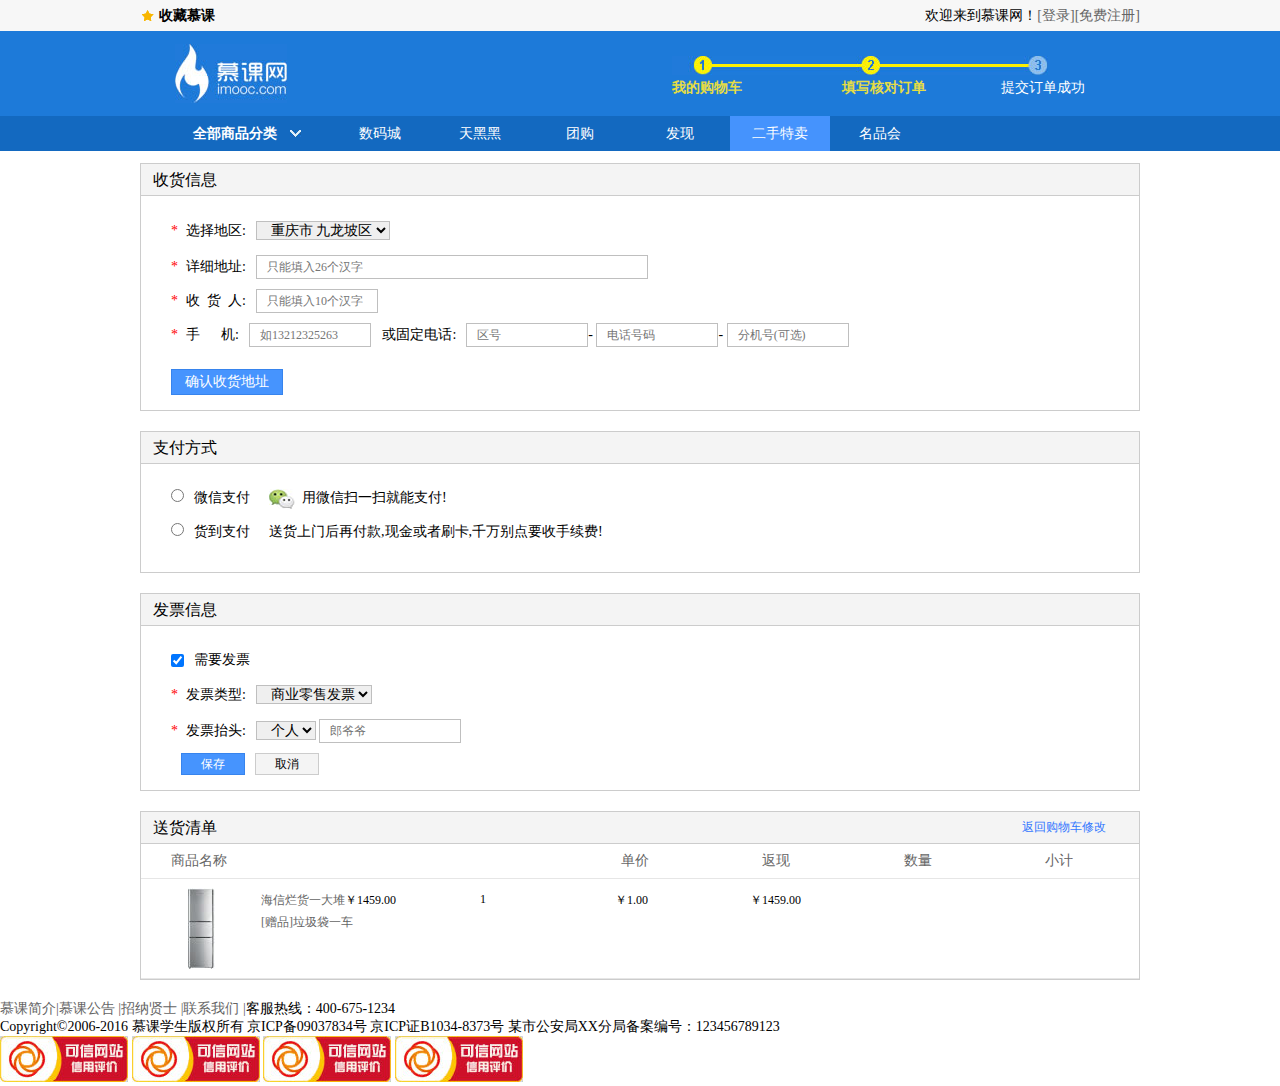
<file: 购物车和结算页.html>
<!DOCTYPE html>
<html lang="en">
<head>
	<meta charset="UTF-8">
	<title>购物车和结算页</title>
	<link rel="stylesheet" href="css/reset.css" type="text/css">
	<link rel="stylesheet" href="css/style.css" type="text/css">
	<link rel="stylesheet" href="css/account.css" type="text/css">

	
</head>
<body class="grey_bg">
	<div class="header">
		<div class="topBar">
			<div class="comWidth">
				<div class="leftBar fl">
					<div class="collection"><a href="#">收藏慕课</a></div>
				</div>
				<div class="rightBar fr">欢迎来到慕课网！<a href="#">[登录]</a><a href="#">[免费注册]</a></div>
			</div>
		</div> <!-- topBar end -->
		<div class="logo">
			<div class="comWidth">
				<div class="logo_icon fl">
					<a href="#"><img src="images/logo.jpg" alt="慕课网"></a>
				</div>
				<div class="step-box fr">
					<div class="step">
						<img src="images/account-step.jpg" alt="完成进度条">
					</div>
					<a href="#" class="mycar active">我的购物车</a>
					<a href="#" class="check active">填写核对订单</a>
					<a href="#" class="complete">提交订单成功</a>
				</div>
				
			</div>
		</div> <!-- logo end -->
		<div class="nav">
			<div class="comWidth">
				<div class="shopClass fl">
					<h3>全部商品分类</h3>
					
				</div> <!-- shopClass end -->
				<div class="nav-list fl">
					<ul >
						<li><a href="#" >数码城</a></li>
						<li><a href="#">天黑黑</a></li>
						<li><a href="#">团购</a></li>
						<li><a href="#" >发现</a></li>
						<li><a href="#" class="nav-active">二手特卖</a></li>
						<li><a href="#">名品会</a></li>
					</ul>
				</div>
			</div>
		</div> <!-- nav end -->
	</div> <!-- header end -->

	<div class="mainContent comWidth">
		<div class="list-info-item">
			<h4 class="title">收货信息</h4>
			<div class="content">
				<label>*<span>选择地区:</span><select name="address" id="select-address">
					<option value="1">重庆市 九龙坡区</option>
					<option value="1">重庆市 江北区</option>
				</select></label>
				<label class="detail-add">*<span>详细地址:</span><input placeholder="只能填入26个汉字" type="text" name="detail-add"></label>
				<label class="consignee">*<span>收&nbsp;&nbsp;货&nbsp;&nbsp;人:</span><input placeholder="只能填入10个汉字" type="text" name="consignee"></label>
				<label class="phone-num">*<span>手&nbsp;&nbsp;&nbsp;&nbsp;&nbsp;&nbsp;机:</span><input placeholder="如13212325263" type="text" name="phone-num">
					<span>或固定电话:</span><input placeholder="区号" type="text" ><em>-</em>
					<input placeholder="电话号码" type="text" ><em>-</em>
					<input placeholder="分机号(可选)" type="text" >
				</label>
				<button class="btn-confirm">确认收货地址</button>
			</div>
		</div>
		<div class="list-info-item">
			<h4 class="title">支付方式</h4>
			<div class="content pay">
				<form action="#">
					<label >
						<input type="radio" name="pay"><em>微信支付</em><img src="images/icon/wx.jpg" alt="微信图标">用微信扫一扫就能支付!
					</label>
					<label >
						<input type="radio" name="pay"><em>货到支付</em>送货上门后再付款,现金或者刷卡,千万别点要收手续费!
					</label>
				</form>

			</div>
		</div>
		<div class="list-info-item">
			<h4 class="title">发票信息</h4>
			<div class="content bill">

				<form action="#">
					<label ><input type="checkbox" checked>需要发票</label>
					<label><em>*</em><span>发票类型:</span><select name="bill" id="select-bill-type">
						<option value="1">商业零售发票</option>
						<option value="2">增值税发票</option>
					</select></label>
					<label><em>*</em><span>发票抬头:</span><select name="bill" id="select-bill-title">
						<option value="1">个人</option>
						<option value="2">单位</option>
					</select>
					<input type="text" placeholder="郎爷爷">
				</label>
				<input type="button" value="保存" name="save"><input type="button" value="取消" name="cancel">
			</form>

		</div>
	</div>
	<div class="list-info-item cl">
		<h4 class="title">送货清单<a href="#">返回购物车修改</a></h4>
		<div class="content-title">
			<div class="product-title">
				<dl>
					<dt>商品名称</dt>
					<dd>单价</dd>
					<dd>返现</dd>
					<dd>数量</dd>
					<dd>小计</dd>
				</dl>
			</div>
			<div class="product-content">
				
					<div class="product-img-box fl">
						<a href="#"><img src="images/product-info.jpg" alt="产品详情"></a>
					</div>
					<div class="product-des fl">
						<div class="product-name fl">
						<a href="#">海信烂货一大堆</a>
						<span>￥1459.00</span>
						<span>￥1.00</span>
						<span>1</span>
						<span>￥1459.00</span>
						</div>
						<div class="product-gift"><a href="#" >[赠品]垃圾袋一车</a></div>
					</div>
				
			</div>
		</div>
	</div>
</div><!-- mainContent end -->
<div class="footer cl">
	<div class="copy-info">
		<p><a href="#">慕课简介|</a><a href="#">慕课公告 |</a><a href="#">招纳贤士 |</a><a href="#">联系我们 |</a>客服热线：400-675-1234</p>
		<p>Copyright&copy;2006-2016 慕课学生版权所有   京ICP备09037834号   京ICP证B1034-8373号   某市公安局XX分局备案编号：123456789123</p>
	</div>
	<div class="copy-images">
		<a href="#"><img src="images/icon/copy-img.jpg" alt="版权区图片"></a>
		<a href="#"><img src="images/icon/copy-img.jpg" alt="版权区图片"></a>
		<a href="#"><img src="images/icon/copy-img.jpg" alt="版权区图片"></a>
		<a href="#"><img src="images/icon/copy-img.jpg" alt="版权区图片"></a>
	</div>

</div>

</body>
</html>
</file>
<file: css/style.css>
/*topBar*/
.topBar{
	background-color: #F7F7F7;
	height: 31px;
	width: 100%;
	line-height: 31px;
	font-size: 12px;
}
.leftBar a{
	color: #000;
	font-weight: bold;
}
.collection{
	background: url(../images/icon/collection.gif) no-repeat left center;
	padding-left: 19px;
}
/*logo*/
.logo{
	height: 85px;
	width: 100%;
	background-color: #1D7AD9;
	overflow: hidden;
}
.logo a{
	color: #fff;
}
.logo_icon{
	padding: 13px 0;
	padding-left: 35px;
}
.searchBar{
	margin-right: 59px;
	margin-top: 23px;
	height: 35px;
	font-size: 14px;
	/*width: 429px;*/
}
.input_text{
	width: 360px;
	height: 35px;
	line-height: 35px\9;
}
.input_btn{
	width: 69px;
	height: 35px;
	background-color: #FF8C00;
	color: #FFF;
	cursor: pointer;
}
.shopCar,.shopCar-count{
	height: 100%;
	width: 87px;
	background-color: #FF8C00;
	text-align: right;
	padding-right: 5px;
	line-height: 35px;
	margin-left: 31px;
	border-right: 1px solid #E27A00;
}
.shopCar a{
	display: block;
	height: 35px;
	width: 100%;
	background: url(../images/shopCar.jpg) no-repeat 10px center;
}

.shopCar-count{
	margin-left: 0;
	width: 29px;
	border-right: 0;
	border-left: 1px solid #FF9C01;
	padding-right: 27px;
	background: url(../images/shopCar-count.jpg) no-repeat 33px center #FF8C00;
}
/*导航部分*/
.nav{
	background-color: #1369C0;
	height: 35px;
	width: 100%;
	clear: right;
}
.shopClass h3{
	height: 35px;
	width: 190px;
	text-align: center;
	color: #FFF;
	line-height: 35px;
	background: url(../images/shopClass.jpg) no-repeat 150px center;	
}

.nav-list{
	height: 35px;
}
.nav-list li{
	float: left;
	width: 100px;
	height: 35px;
	text-align: center;
}
.nav-list li a{
	color: #FFF;
	line-height: 35px;
	display: block;
	height: 35px;
	line-height: 35px;
}
.nav-active{
	background-color: #4593FD;
}

/*商品分类菜单*/
.shopClass{
	position: relative;
}
.shopClass-left{
	position: absolute;
	width: 100%;
	top: 35px;
	left: 0;
}
.shopClass-left dl{
	padding: 14px 0 14px 10px;
	text-align: left;
	height: 35px;
	background: url(../images/shopClassMenu.jpg) no-repeat 170px 20px #4593FD;
	border-bottom: 1px solid #3487F2;
	border-top: 1px solid #5AA1FE;
}
.shopClass-left dl dt a{
	margin: 0 3px;
	color: #FFF;
	font-weight: bold;
}
.shopClass-left dl dt .diff{
	font-weight: normal;
	text-decoration: underline;
	display: inline-block;
	height: 18px;
	width: 47px;
	border-radius: 9px;
	text-align: center;
	background-color: #106AC0;
	line-height: 18px;
	font-size: 12px;
}
.shopClass-left dl dd a{
	margin: 0 3px;
	color: #C1D8F7;
	font-size: 12px;
}
/*选中状态*/
.shopClass-left .shopClass-left-active{
	background: none;
	background-color: #fff;
	border-left: 2px solid #4593FD;
}
.shopClass-left .shopClass-left-active a{
	color: #000;
}
.shopClass-left-active .diff{
	text-decoration: none !important;
	color: #fff !important;
}
.shopClass-left dl a:hover{
	text-decoration: underline;
}
/*右边弹出菜单*/
.shopClass-list{
	position: absolute;
	top: 35px;
	left: 190px;
	width: 528px;
	height: 378px;
	border: 1px solid #DDDDDD;
	padding: 0 20px;
}
.shopClass-list a{
	font-size: 12px;
}
.shopClass-list dd a:hover{
	color: #FF7300;
}
.shopList-item{
	border-bottom: 1px solid #DDD;
	padding:  8px 0;

}
.shopList-item dt a{
	font-weight: bold;
	color: #4B88DA;
}
.shopList-item dd{
	padding-left: 60px;
	margin-top: -20px;
}
.shopList-item dd a{
	display: inline-block;
	margin-left: 5px;
	margin-bottom: 4px;
}

.list-bottom{
	margin-top: 15px;
	height: 14px;
	line-height: 14px;
	padding:6px;
	padding-right: 25px;
	background: url(../images/shopClassMenu.jpg) no-repeat 90% center #2785e6;
	margin-right: 10px;
}
.list-bottom a{
	color: #FFF;
	font-size: 12px;
}

/*banner部分*/
.banner-bar{
	height: 326px;
	width: 810px;
	float: right;
	overflow: hidden;
	position: relative;
}
.imgBox{
	width: 1620px;
	height: 326px;
	position: absolute;
	left: 0px;
	top:0;
}

.imgBox li{
	width: 810px;
	height: 326px;
	float: left;
	background: #ccc;
}
.imgBox li img{
	width: 810px;
	height: 326px;
}
.num{
	position: absolute;
	text-align: center;
	width: 100%;
	left: 0;
	bottom: 15px;
}
.num a{
	display: inline-block;
	height: 5px;
	width: 20px;
	background-color: #fff;
	margin: 0 3px;
}

.num .num-active{
	background-color: #FF7700;
}

/*mainList区域*/
.mainList-box{
	height: 500px;
}
.listTitle{
	height: 75px;
	width: 100%;
}
.left img{
	margin: 15px 0;
}
.left h1{
	font-size: 24px;
	line-height: 75px;
	margin-left: 12px;
	font-weight: normal;
}
.right a{
	font-size: 12px;
	font-family: "新宋体";
	line-height: 75px;
	margin-right: 20px;
}
.listContent{
	height: 400px;
	width: 100%;
}

.list-ad {
	height: 400px;
	width: 190px;
	overflow: hidden;
}
/*产品主列表大图部分*/
.list-shopping li{
	text-align: center;
}
.list-shopping li{
	border: 1px solid #CCCCCC;
	border-left: 0;
	float: left;
	height: 280px;
	width: 200px;
}
.list-shopping li .bigPic a{
	display: block;
	margin-top: 45px;
}
.bigPic-des {
	margin-top: 20px !important;
	margin-bottom: 20px;
}
.bigPic-des h2{
	font-size: 16px;
}
.bigPic-des span{
	color: #FF7300;
}
/*产品主列表小图部分*/
.smallPic{
	border-right: 1px solid #CCC;
	border-bottom: 3px solid #FF7201;
	min-height: 114px;
}
.sPic{
	display: block;
	text-align: left;
	float: left;
	margin-top: 30px;
	margin-left: 15px;
}
</file>
<file: css/login.css>
.comWidth{
	width: 460px;
	min-height: 300px;
	/*background-color: #ccc;*/
}
.logo h2{
	color: #FFF;
	float: left;
	font-size: 22px;
	padding-left: 25px;
	font-weight: normal;
	line-height: 85px;
}
.loginBox{
	border: 1px solid #CCC;
	margin-top: 10px;
	position: relative;
}
.loginBox form,
.partnerLogin{
	margin: 40px 85px 25px 85px;
}
.loginBox input{
	border: 1px solid #CCC;
	width: 305px;
	height: 30px;
	margin-bottom: 10px;
}
.loginBox p{
	font-size: 12px;
	line-height: 22px;
	color: #999999; 
}
.loginBox input[type="text"]{

	background: url(../images/icon/login-id.jpg) 95% center no-repeat;
}
.loginBox input[type="password"]{

	background: url(../images/icon/login-password.jpg) 95% center no-repeat;
}
.loginBox label{
	margin-right: 12px;
}
.loginBox input[type="checkbox"]{
	width: auto;
	vertical-align: middle;
	margin: 0;
	margin-right: 5px;
}
.loginBox a{
	display: inline-block;
	color: #000;
}
.loginBox a:hover{
	text-decoration: underline;
}
.loginBox input[type="submit"]{
	margin-top: 30px;
	height: 34px;
	background: url(../images/icon/bg-submit-btn.jpg) repeat-x left center;
	border: 1px solid #BBCFE5;
	border-radius: 3px;
	font-weight: bold;
}
.partnerLogin {
	margin-top: 0;
}
.partnerLogin a{
	font-size: 12px;
	color: #666666;
	display: inline-block;
}
.partnerLogin span{
	color: #DBDBDB;
}
.link-reg{
	position: absolute;
	height: 31px;
	right: 40px;
	bottom: -31px;
	background-color: #7CBE56;
	border-radius: 3px;
	width: 110px;
}
.link-reg a{
	display: block;
	text-align: center;
	color: #FFF;
	line-height: 31px;
}
.link-reg a:hover{
	text-decoration: none;
	font-weight: bold;
}
</file>
<file: css/product.css>
.mainContent{
	overflow: hidden;
	margin-top: 17px;
}

.leftArea{
	font-family: "宋体";
	width: 183px;
	border: 1px solid #D7D7D7;
	background-color: #F3F3F3;
}
.left-title h3{
	text-align: center;
	line-height: 35px;
	border-bottom: 1px solid #D7D7D7;

}
.left-item{
	padding: 0 20px;
	_padding:0 20px 0 20px;/*ie6 hack*/
	border-bottom: 1px dotted #D7D7D7;
	margin-bottom: -1px;
}
.left-item dt{
	font-weight: bold;
	line-height: 35px;
	_width: 143px; /*ie6 hack*/
}
.left-item dd{
	overflow: hidden;
	margin-bottom: 10px;
	_margin-bottom: 25px; /*ie6 hack*/
}
.left-item dd a{
	float: left;
	display: block;
	line-height: 24px;
	width: 71px;
}
.left-item dd a:hover{
	text-decoration: underline;
}
.rightArea{
	width: 810px;
}
/*商品列表部分*/
.product-list-item{
	width: 100%;
}
    /*列表头部*/
.product-list-item .item-title{
	height: 40px;
	border-bottom: 2px solid #CCC;
	margin-top: 25px;
}
.item-title h3{
	font-size: 16px;
	width: 25%;
	line-height: 40px;
	text-indent: 10px;
	border-bottom: 2px solid #096DBA;
	margin-bottom: -2px; /*ie6 hack*/
	position: relative;
}
 	/*商品信息*/
.item-info{
	min-height: 560px;
	width: 100%;
}
.item-info ul li{
	float: left;
	width: 25%;
	_width:24.9%;
	height: 280px;
}

.item-info .products-des{
	font-size: 13px;
	display: block;
	line-height: 18px;
	padding: 0 15px;
}
.products-des:hover{
	text-decoration: underline;
}
.products-price{
	font-weight: bold;
	color: #D4105A;
	display: block;
	text-indent: 15px;
	line-height: 32px;
}
.comment{
	text-indent: 15px;
}
.comment span{
	line-height: 15px;
	text-align: center;
}
.comment .score{
	height: 15px;
	width: 80px;
	display: inline-block;
	background-color: #ccc;
	margin-left: 5px;
	background: url(../images/icon/star.jpg) repeat-x;
}
.comment a{
	color: #085C9B;
}
</file>
<file: css/reg.css>
.comWidth{
	width: 630px;
	min-height: 300px;
}
.logo h2{
	color: #FFF;
	float: left;
	font-size: 22px;
	padding-left: 25px;
	font-weight: normal;
	line-height: 85px;
}
.regBox{
	border: 1px solid #CCC;
	margin-top: 10px;
}
.regBox input{
	border: 1px solid #CCC;
	width: 270px;
	height: 36px;
	margin-left: 20px;
}
.input-item .username{
	background: url(../images/icon/login-id.jpg) 95% center no-repeat;
}
.regBox input[type='password']{
	background: url(../images/icon/login-password.jpg) 95% center no-repeat;
}
.input-item{
	text-align: right;
	margin-top: 31px;
	color: #999999;
	margin-right: 150px;
}
.input-item span{
	color: red;
	margin-right: 5px;
}
.agreement{
	text-align: center;
	margin-top: 50px;
}
.agreement input{
	width: auto;
	vertical-align: middle;
	margin-right: 5px;
}
.agreement a{
	color: #005AA0;
}
.submit-btn{
	text-align: center;
	margin-top: 30px;

}
.submit-btn input{
	height: 36px;
	border: solid 1px #DDDDDD;
	font-weight: bold;
	background: url(../images/icon/bg-submit-btn2.gif) repeat-x left center;
	margin-bottom: 55px;
}
</file>
<file: css/product-select.css>
.mainContent{
	overflow: hidden;
	margin-top: 17px;
}

.leftArea{
	font-family: "微软雅黑";
	width: 183px;
	border: 1px solid #D7D7D7;
	background-color: #F3F3F3;
}
.left-title h3{
	text-align: center;
	line-height: 35px;
	border-bottom: 1px solid #D7D7D7;

}
.left-item{
	padding: 0 20px;
	_padding:0 20px 0 20px;/*ie6 hack*/
	border-bottom: 1px dotted #D7D7D7;
	margin-bottom: -1px;
}
.left-item dt{
	font-weight: bold;
	line-height: 35px;
	_width: 143px; /*ie6 hack*/
}
.left-item dd{
	overflow: hidden;
	margin-bottom: 10px;
	text-indent: 1em;
	_margin-bottom: 25px; /*ie6 hack*/
}
.left-item dd a{
	display: block;
	line-height: 22px;
	font-size: 12px;
}
.left-item dd a:hover{
	text-decoration: underline;
}
/*热门商品*/
.hotProduct{
	background-color: #fff !important;
	border-top: 1px solid #D7D7D7 ;
	overflow: hidden;
}
.hot-img{
	width: 70px;
}
.hot-img img{
	padding: 20px 10px 20px 20px;
}
.hot-des{
	width: 96px;
	padding-right: 13px;
	margin-top: 20px;
}
.hot-des a{
	font-size: 12px;
	width: 100%;

}
.hot-price{
	font-size: 12px;
}
.hotItem{
	clear: both;
}
/*右边区域*/
.rightArea{
	width: 810px;
	_clear:both;
}

/*筛选菜单*/
.selectMenu{
	width: auto;
	min-height: 250px;
}
.selectMenu dl{
	overflow: hidden;
	border-bottom: 1px dotted #D7D7D7;
	padding: 10px 0;
	_clear:both;
}
.selectMenu dl a {
	display: block;
}
.selectMenu dl:first-child{
	border-bottom: 1px solid #D7D7D7;
}
.selectMenu dt,.selectMenu dd{
	float: left;
}
.selectMenu dd{
	width: auto;
	margin-right: 25px;
	line-height: 22px;
}
.selectMenu dd a{
	color: #1D7AD9;
}
.selectMenu dt{
	width: 90px;
	margin-right: 40px;
	text-align: right;
	color: #999999;
}

.selectMenu dl .isLimit{
	color: #FFF ;
	display: inline-block;
	background-color: #1D7AD9;
	padding: 0 2px;
}
.select-more{
	width: 40px;
	color: black !important;
	float: right;
	margin-right: 35px;
	background: url(../images/select-arrow-down.gif) no-repeat right center;
}


.selectMenu dl select{
	border: 1px solid #D7D7D7;
	margin-right: 10px;
}

/*筛选产品信息*/
.selectInfo-title{
	height: 30px;
	margin-top: 20px;
	border: 1px solid #d7d7d7;
	background-color: #F5F5F5;
}
.selectInfo-title p{
	line-height: 30px;
	margin: 0 12px;
	font-size: 12px;
}
.select-box{
	width: 100px;
	overflow: hidden;
	border:1px solid #d7d7d7;
	background: url(../images/select-arrow.jpg) no-repeat 80px center #fff;
	margin-top: 3px;
}
.select-box option{
	width: 100px;
}
.selectInfo-title select{
	line-height: 22px;
	text-indent: 8px;
	height: 22px;
	width: 120px;
	font-size: 12px;
}
.amount{
	line-height: 30px;
	color: #999;
	font-size: 12px;
	margin-right: 80px;
}
.amount input{
	margin-top: 9px;
	float: left;
}
.amount .amount2{
	
	font-weight: bold;
	color: #D70000;
}
.amount label{
	margin-right: 12px;
	margin-left: 3px;
	color: black;
}

.pagesBox{
	height: 40px;
	background-color: #CCC;
}


 	/*商品信息*/
.item-info{
	min-height: 560px;
	width: 100%;
}
.item-info ul li{
	float: left;
	width: 33.3%;
	_width:24.9%;
	height: 280px;
	position: relative;
}

.picBox img{
	padding-left: 20px;
}
.item-info .products-des{
	font-size: 13px;
	display: block;
	line-height: 18px;
	padding: 0 30px;
}
.products-des:hover{
	text-decoration: underline;
}
.cur{
	padding-left: 35px;
	margin: 10px 0;
}
.cur span {
	line-height: 15px;
	font-weight: bold;
	color: #D70000;
}
.cur em{
	font-style: normal;
	color: #666;
}
.cur a{
	color: #1D7AD9;
	margin-left: 8px;
	font-size: 12px;
}

.addBuy a{
	color: #1D7AD9;
	padding-left: 20px;
}
.addBuy{
	background: url(../images/buycar.jpg) 5px center no-repeat;
	margin-left: 30px; 
	border: 1px solid #C3D5E7;
	width: 88px;
}
.addBuy a{
	font-size: 12px;
}
.hot-tag{
	width: 50px;
	height: 50px;
	position: absolute;
	top: 5px;
	right: 50px;
	color: #FFF;
	font-weight: bold;
	text-align:center;
	line-height: 50px;
	background: url(../images/hotTag_bg.png) center no-repeat #FFF;
}
</file>
<file: css/detail.css>
/*公共设置*/
.grey_bg{
	background-color: #F0F0F0;
}
.white_bg{
	background-color: #fff;
}
/*上部区域*/
  /*文字加粗*/
.b{
	font-weight: bold;
}

/*位置导航*/
.userPosition{
	margin-top: 25px;
	margin-bottom: 15px;
	height: 18px;
}
.userPosition a{
	display: inline-block;
	color: #000;
	margin-right: 3px;
	line-height: 18px;

}
/*产品详细信息*/
.detail-info{
	height: 588px;
	border: 1px solid #CCC;
	overflow: hidden;
}
.detail-left{
	width: 309px;
	border-right: 1px solid #CCC;
	height: 100%;
}
.detail-right{
	width: 688px;
	height: 100%;
}
    /*上部大图*/
.detail-bigImg{
	width: 100%;
	height: 330px;

}
.detail-bigImg a{
	text-align: center;
	display: block;
	width: 100%;
}
.detail-bigImg a img{
	margin-top: 15px;
}
     /*预览图部分*/
.detail-preview{
	height: 54px;
	margin-left: 20px;
}
.detail-preview a{
	height: 54px;
	width: 52px;
	border: 1px solid #CCC;
	display: block;
	margin-left: -1px;
	float:left;
	text-align: center;
}
.detail-preview img{
	height: 100%;
	width: 65%;
}
.detail-preview .active{
	border: 1px solid #317EE7 !important;
	position: relative;
}

/*rightArea*/
.right-box{
	margin: 25px 10px;
}
.right-box dt{
	width: 50px;
	margin-right: 20px;
}
   /*top--des*/
.right-top{
	padding-left: 15px;
}
.right-box dl{
	overflow: hidden;
}
.right-top h3{
	font-size: 16px;
	font-family: "微软雅黑";
	cursor: pointer;
}
.right-top h3:hover,
.userPosition a:hover{
	text-decoration: underline;
}

.right-box dt,.right-box dd{
	float: left;
	line-height: 20px;
}
  /*换购*/
.right-box dt,
.right-box .hg dd,
.right-middle dd{
	font-size: 12px;
	font-family: "新宋体";
	color: #656565;
	margin-top: 18px;
}
.right-top dd{
	display: inline-block;
	margin-top: 15px;
	font-size: 22px;
	color: #D70000;
}
.right-top span i{
	font-size: 12px;
	font-style: normal;
}
  /*top-hg*/
.right-top .hg i{
	font-style:normal;
	display: inline-block;
	width: 55px;
	height: 18px;
	background: url(../images/icon/hg.jpg) no-repeat;
	text-indent: 15px;
	color: #FFF; 
	margin-right: 5px;
}

/*rightArea-middle*/
.right-middle{
	background-color: #F2F2F2;
	margin-top: 18px;
	padding-bottom: 25px;
}
.right-middle dl{
	margin-left: 15px;
}
	/*选择配送范围*/
.right-middle dd,.right-middle dt{
	float: left;
}
.right-middle select{
	line-height: 20px;
	color: #656565;
	border: 1px solid #BFBFBF;
	font-size: 12px;
}
.right-middle .dd-des{
	margin-left: 0;
}

    /*选择颜色*/
.right-select dt{
	line-height: 34px;
}
.right-select dd a,
.right-select-standerd dd a{
	display: inline-block;
	height: 32px;
	border: 1px solid #CCCCCC;
	line-height: 32px;
	font-size: 12px;
	padding: 0 28px;
	margin-right: 10px;
	background-color: #FFF;
}
.right-select-active{
	border: 1px solid #317EE7 !important;
}
.right-select-standerd dd{
	width: 550px;
	margin-top: 16px;
}
.right-select-standerd dd a{
	padding: 0 10px;
	margin-bottom: 8px;
	height: 24px;
	line-height: 24px;
	
}
.right-select-standerd dt{
	line-height: 68px;
}

   /*计数器*/
.right-select-amount dt{
 	line-height: 34px;
 }
 .right-select-amount dd,.right-select-amount dt{
 	margin-top: 0;
 }
    /*购买数量组件*/
 .compent-amount{
 	border: 1px solid #CCC;
 	height: 32px;
 	width: 82px;
 }
 .compent-amount a,.compent-amount input{
 	display: inline-block;
 	text-align: center;
 }
 .compent-amount a{
 	width: 15px;
 	font-size: 16px;
 	line-height: 32px;

 }
 .compent-amount input{
 	width: 50px;
 	height: 32px;
 	border: 1px solid #CCC;
 	border-style: none solid;
 }
 .right-select-amount .dd-des{
 	line-height: 34px;
 	color: #666666;
 	margin-left: 10px;
 }
 .right-select-amount .dd-des span{
 	font-weight: bold;
 	color: #FC7700;
 }
 .compent-amount-unclick{
 	color: #CCC;
 }

 /*底部购买区*/ 
 		/*已选择信息*/
 .right-bottom{
 	padding: 22px 20px;
 }
 .right-bottom-selected{
 	font-size: 12px;
 }
 .right-bottom-selected span{
	color: #0479CA;
 }
 		/*购买按钮*/
 .buyButton-box{
 	padding: 15px 0;
 	height: 90px;
 }
 .button-box-add,
 .button-box-buy{
 	height: 90px;
 	width: 313px;
	float: left;
 }
 .button-box-add{
 	border-right: 1px solid #E5E5E5;
 }
 .buyButton-box input{
 	height: 50px;
 	width: 185px;
 	text-align: center;
 	text-indent: 2em;
 	color: #FFF;
 	margin:20px 0;
 	margin-left:70px;
 	font-size: 20px;
 	background: url(../images/icon/buyCar.jpg) no-repeat 30px center #F98700;
 	cursor: pointer;
 }
 .right-bottom-tips{
 	color: #999;
 	font-family: "宋体";
 	font-size: 12px;
 }

 /*下部区域*/
 .bottom-box {
	font-family: "新宋体";
	margin-top: 20px;
 }

 /*左边*/
 .bottom-box .leftArea{
	width: 188px;
 }
 .left-item{
 	border:1px solid #CCC;
	border-top: 0;
	background-color: #FFF;
	margin-bottom: 10px;
 }
 .onePixTop{
 	border-top: 1px solid #CCC !important;
 }
 
 .left-title{
 	height: 40px;
 	border-top: 2px solid #1D86CF;
 	border-bottom: 1px solid #CCC;
 	line-height: 40px;
 	text-indent: 1em;
 	background-color: #F3F3F3;
 }
 .product-item{
 	margin: 10px 20px;
 	padding-bottom: 10px;
 }
 .picBox a{
 	display: block;
 	width: 100%;
 	text-align: center;
 }
 .product-item p{
 	font-size: 12px;
 	color: #999;
 }
 .product-item span{
 	font-size: 12px;
 	color: #DE0000;
 	font-family: "微软雅黑";
 	line-height: 20px;
 }

/*右边*/
.bottom-box .rightArea{
 	width: 788px;
 }
 .rated{
 	border: 1px solid #CCC;
 	border-top: 0;
 	min-height: 500px;
 }
 .top-tab{
 	height: 40px;
 	width: 100%;
 	background-color: #F3F3F3;
 	border: 1px solid #CCC;
 	border-left: 0;
 	border-right:0;
 }
.top-tab li{
	float: left;
	width: 50%;
}
.top-tab li a{
	color: #000;
	text-align: center;
	line-height: 40px;
	font-size: 14px;
	font-family: "宋体";
	width: 100%;
	display: inline-block;
}
.top-tab .active{
	color: #FFF;
	background-color: #0479CA;
	font-weight: bold;
}
.rated{
	background-color: #fff;
}
.rated-star{
	height: 160px;
}
.rated-star h4{
	text-indent: 10px;
	margin-top: 10px;
	font-family: "新宋体";
	color: #656565;
}
.rated-progress{
	margin-top: 20px;
}
.rated-progress-bar{
	margin-left: 10px;
	position: relative;
	top: 20px;
}
.rated-point{
	color: #65657D;
	font-size: 18px;
	margin-top: 10px;
	height: 60px;
	margin-left: 10px;
}
.rated-point span{
	color: #FF8F00;
	font-size: 50px;
}
.rated-progress-bar .bar{
	background-color: #BDBDBD;
	padding: 0 40px 0 10px;
	
}
.rated-progress-bar .bar li{
	float: left;
	height: 16px;
	color: #FFF;
	font-size: 12px;
	width: 70px;
	text-align: center;
}
.rated-progress-bar .point{
	color: #FFF;
	height: 14px;
	font-size: 12px;
	text-align: center;
	width: 25px;
	position: absolute;
	left: 90%;
	top: -20px;
	line-height: 14px;
	background-color: #7F7F7F;
	/*background: url(../images/icon/bg-progress.jpg) no-repeat;*/
}
.rated-progress-bar .point i{
	border-width: 4px;
	display: block;
	margin: 0 auto;
	border-style: solid dotted dotted dotted;
	border-color: #7F7F7F transparent transparent transparent;
	width: 0;
	height: 0;
}
.rated-progress-bar p{
	font-size: 12px;
	color: #65657D;
}
.hr-10{
	margin-bottom: 13px;
}
.bar{
	overflow: hidden;
}
.middle-tab{
	height: 32px;
	background-color: #F2F2F2;
}
.middle-tab li{
	float: left;
	width: 80px;
	text-align: center;
}
.middle-tab a{
	font-size: 12px;
	color: #000;
	padding: 0 5px;
	line-height: 29px;
	display: inline-block;
}
.middle-tab li .active{
	border-bottom: 3px solid #317EE7;
	color: #317EE7;
	font-weight: bold;
}
.sort{
	padding-right: 8px;
}
.sort a{
	position: relative;
	height: 20px;
	line-height: 20px;
	margin-top: 6px;
	width: 73px;
	text-align: left;
	border: 1px solid #CDCDCD;
	float: left;
	border-right: 0;
	border-bottom: 0;
	background: url(../images/sort-arrow.jpg) 90% center no-repeat;
}
.sort .new{
	height: 16px;
	width: 28px;
	background: url(../images/sort-new.png) no-repeat center center;
	position: absolute;
	top: -14px;
	left:40%;
}

   /*用户评价部分*/
.rated-item{
	overflow: hidden;
	padding: 18px 40px;
	padding-right: 20px;
}
.user-pic,.user-pic img{
	width: 60px;
	height: 60px;
}
.user-name{
	margin-top: 10px;
}
.user-name,
.user-level{
	color: #77778B;
	font-size: 12px;
	line-height: 17px;
	text-align: center;
}
.user-rated{
	width: 590px;
	margin-left: 70px;
}
.user-rated a{
	display: inline-block;
	font-size: 12px;
	color: #777777;
	margin-right: 10px;
	color: #075B9B;
}
.user-rated p{
	line-height: 45px;
	color: #777;
}
.user-rated-star{
	width: 100%;
	overflow: hidden;
}
.user-rated-star h5{
	float: left;
	margin-bottom: 10px;
}
.user-rated-star .time{
	float: right;
	font-size: 12px;
	line-height: 17px;
}
.user-rated-star span{
	width: 73px;
	height: 20px;
	display: inline-block;
	float: left;
	background: url(../images/user/star.jpg) repeat-x left center;
	margin-right: 10px;
}
/*页码区域*/
.pagesBox{
	height: 40px;
	padding-left: 150px;
	padding-right: 40px;
}
.pagesBox li{
	float: left;
	height: 25px;
	margin-right: 8px;
	margin-top: 7px;
}
.pagesBox li a{
	color: black;
	padding: 0 9px;
	display: block;
	line-height: 18px;
	border: 1px solid #C9C9C9;
}
.pagesBox input{
	font-size: 12px !important;
	width: 35px;
	height: 20px;
	text-align: center;
	color: #666666;
	border: 1px solid #C9C9C9;
}
.pagesBox-jump{
	margin-top: 7px;
	color: #666666;
	font-size: 12px !important;
}
.pagesBox-jump button{
	font-size: 12px ;
	color: #666666;
	border: 1px solid #C9C9C9;
	background-color: #E8E8E8;
	margin-left: 10px;
	cursor: pointer;
}
/*不可点击状态*/
.unClick{
	color: #666 !important;
	cursor:default; 
}
/*点击后的状态*/
.pagesBox-active{
	background-color: #E9E9E9 !important;
	color: #D95A5A !important;
	border: 1px solid #D3D3D3 !important;
	font-weight: bold;
}

/*咨询部分*/
.ask{
	overflow: hidden;
	margin-top: 15px;
	background-color: #fff;
}
.ask-tab{
	height: 35px;
}
.ask-tab a{
	display: block;
	height: 35px;
	color: #076DBB;
	line-height: 35px;

}
.ask-tab .all{
	padding: 0 12px;
	border: 1px solid #076DBB;
	border-bottom: 0;
	font-weight: bold;
}
.ask-tab .publish{
	padding: 0 12px;
}
.ask-tab .publish-box{
	width: 669px;
	border-bottom: 1px solid #076DBB;
}

/*咨询内容*/
.ask-warning-box{
	margin: 12px 20px;
	background-color: #F3F3F3;
}
.ask-warning{
	padding: 0 20px;
	font-size: 12px;
	color: #777;
	line-height: 25px;
}
.ask .ask-item{
	overflow: hidden;
	padding: 30px 0;
}
.ask-item .user-info{
	margin-left: 65px;
}
.ask .user-pic{
	width: 60px;
	height: 37px;
	text-align: center;
}
.ask .user-pic img{
	width: 37px;
	height: 37px;
	vertical-align: middle;
}
.user-ask-content h5{
	color: #000;
	line-height: 25px;
}
.user-ask-content p{
	line-height: 35px;
}
.user-ask-content{
	width: 603px;
	color: #777777;
	padding: 0 30px;
}
.ask-item .reply span{
	color: #000;
	margin-right: 10px;
}
.ask-item .time{
	float: right;
	font-size: 12px;
	line-height: 25px;
	font-weight: normal;
	color: #ABABAB;
}
.ask-item .reply{
	padding: 25px 50px;
	background-color: #F1F1F1;
}
.user-ask-content .arrow{
	position: relative;
	left: 30px;
	height: 5px;
	width: 9px;
	background: url(../images/ask-arrow.jpg) no-repeat center center;
}
.ask .pagesBox{
	padding-left: 280px;
}
</file>
<file: css/account.css>
.step-box{
	height: 85px;
	padding-right: 55px;
	padding-top: 25px;
}
.step-box a{
	display: block;
	float: left;
}
.step{
	margin: 0 auto;
}
.step-box .check{
	margin-left: 100px;
}
.step-box .complete{
	margin-left: 75px;
}
.step-box .active{
	font-weight: bold;
	color: #E5DD45;
}

/*信息核对表单*/
.list-info-item{
	border: 1px solid #CCCCCC;
	margin-top: 12px;
	margin-bottom: 20px;
}
.list-info-item .title{
	background-color: #F4F4F4;
	height: 31px;
	line-height: 31px;
	text-indent: 12px;
	font-weight: normal;
	font-size: 16px;
	border-bottom:  1px solid #CCCCCC;
}
.content{
	padding: 15px 30px;
}
.content label{
	display: block;
	margin: 10px 0;
	color: red;
	height: 24px;
}
.content span{
	margin-left: 8px;
	margin-right: 10px;
	color: #000;
	display: inline-block;
	/*width: 60px;*/
	text-align: justify;

}
.content em{
	color: #000;
}
.content select{
	border: 1px solid #BFBFBF;
	padding-left: 10px;
}
.content select option{
	padding-left: 10px;
}
.content  input[type="text"]{
	height: 22px;
	font-size: 12px;
	width: 390px;
	border: 1px solid #BFBFBF;
	text-indent: 10px;
}

.content .consignee input,
.content .phone-num input{
	width: 120px;
}
.content .btn-confirm{
	width: 112px;
	height: 26px;
	border: 1px solid #3784ED;
	background-color: #4694FE;
	margin-top: 12px;
	color: #FFF;
	cursor: pointer;
}
/*支付方式*/

.list-info-item .pay label,
.list-info-item .bill label{
	color: #000;
}
.list-info-item .pay input{
	margin-right: 10px;
}
.list-info-item .pay img{
	width: 26px;
	height: 20px;
	vertical-align:middle;
	margin-right: 7px;
	
}
.list-info-item .pay em{
	margin-right: 19px;
	font-style: normal;
}
/*发票信息*/
.list-info-item .bill input[type="checkbox"]{
	margin-right: 10px;
	vertical-align: middle;
}
.list-info-item .bill em{
	color: red;
	font-style: normal;
}
.list-info-item .bill input[type="text"]{
	width: 140px;
}
.list-info-item .bill input[type="button"]{
	height: 22px;
	width: 64px;
	margin-left: 10px;
	font-size: 12px;
	line-height: 20px;
}
.list-info-item .bill input[name="save"]{
	color: #FFF;
	text-align: center;
	background-color: #4694FE;
	border: 1px solid #3784ED;
}
.list-info-item .bill input[name="cancel"]{
	text-align: center;
	background-color: #F4F4F4;
	border: 1px solid #CCCCCC;
}

/*送货清单*/
.title a{
	display: block;
	float: right;
	color: #3377FF;
	font-size: 12px;
	line-height: 31px;
	padding-right: 33px;
}
.product-title{
	height: 34px;
	border-bottom: 1px solid #E6E6E6;
	padding-left: 30px;
}
.product-title dt,
.product-title dd{
	display: inline-block;
	line-height: 34px;
	color: #666666;
}
.product-title dt{
	margin-right: 280px;
}
.product-title dd{
	margin-left: 110px;
}
.product-content{
	height: 99px;
	border-bottom: 1px solid #E6E6E6;
}
.product-img-box{
	height: 100%;
	width: 120px;
}
.product-img-box a{
	display: block;
	line-height: 99px;
	height: 100%;
	position: relative;
}
.product-img-box a img{
	position: absolute;
	top: 0;
	bottom: 0;
	left: 0;
	right:0;
	margin: auto auto;
}
.product-des{
	height: 100%;
}
.product-des a,
.product-des span{
	font-size: 12px;
}
.product-des span{
	display: inline-block;
	width: 135px;
	float: right;
}
.product-name{
	margin-top: 13px;
}
.product-gift{
	margin-top: 35px;
}
</file>
